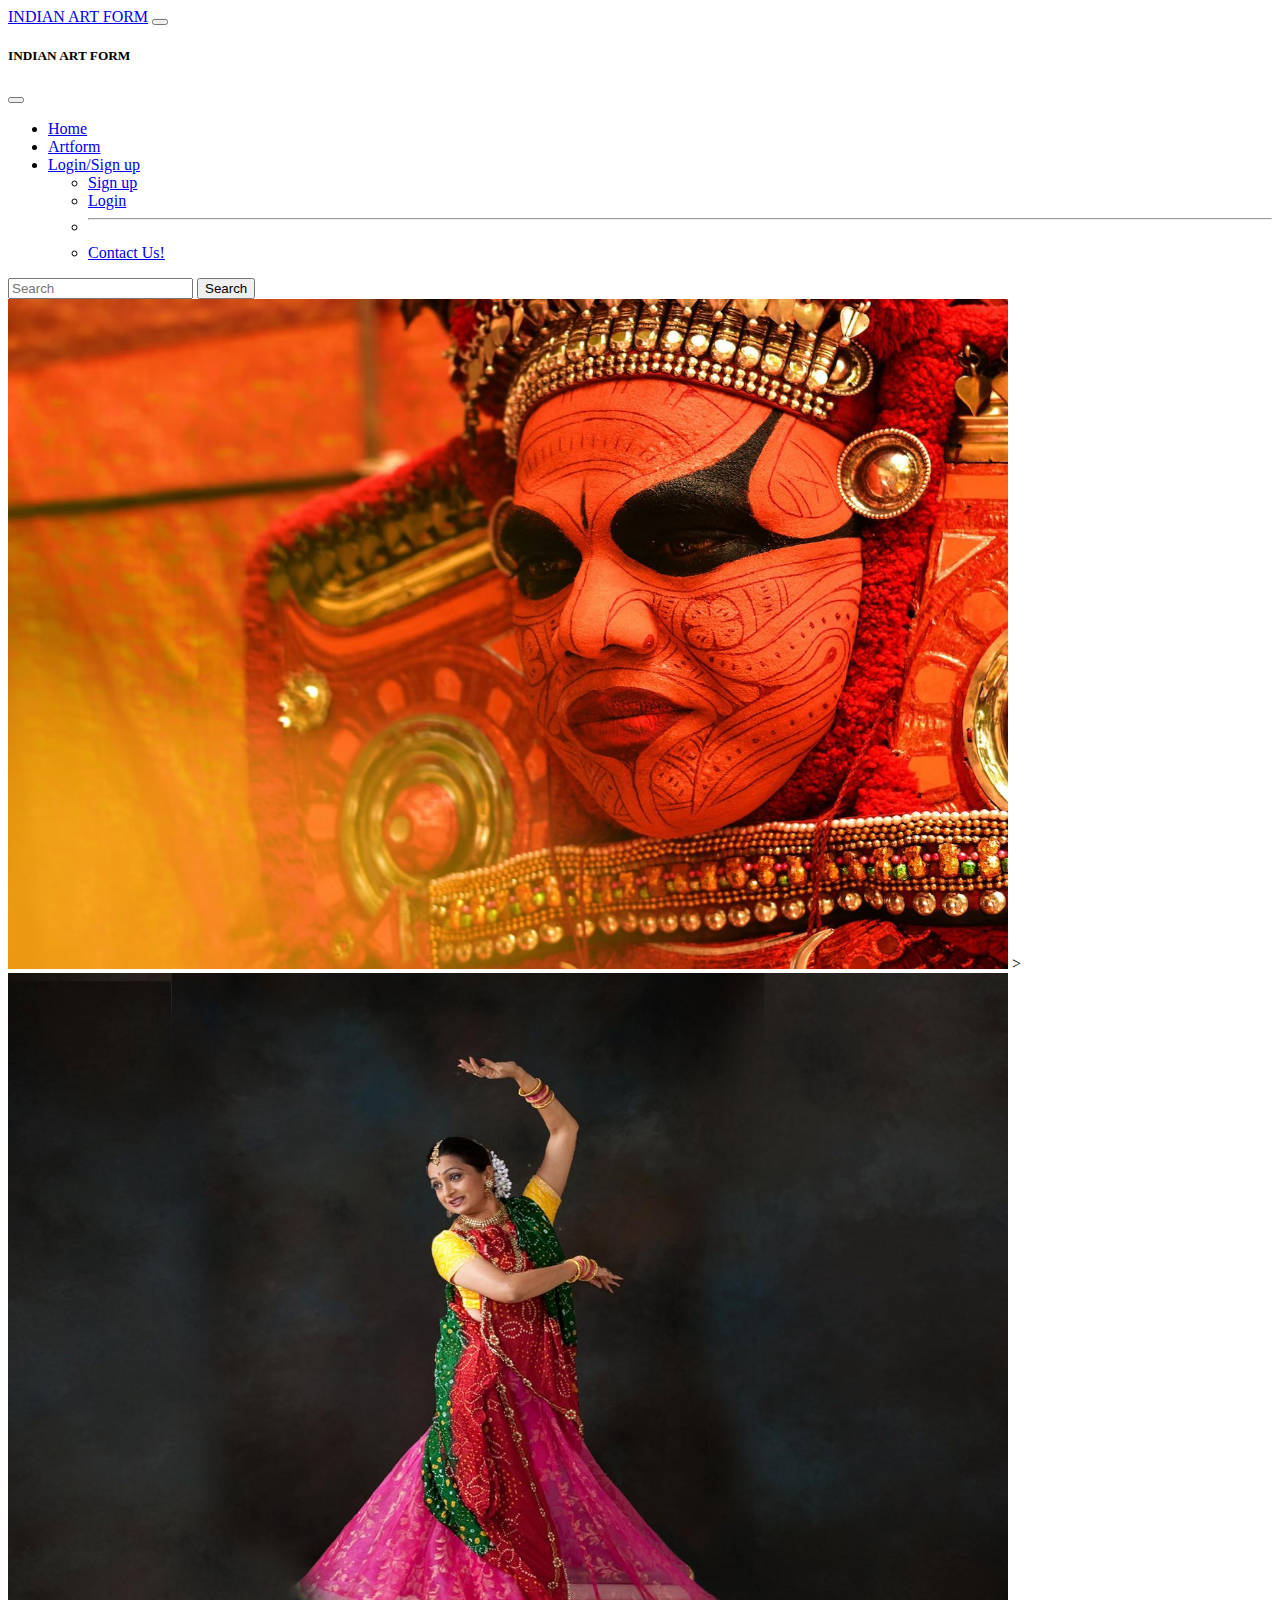
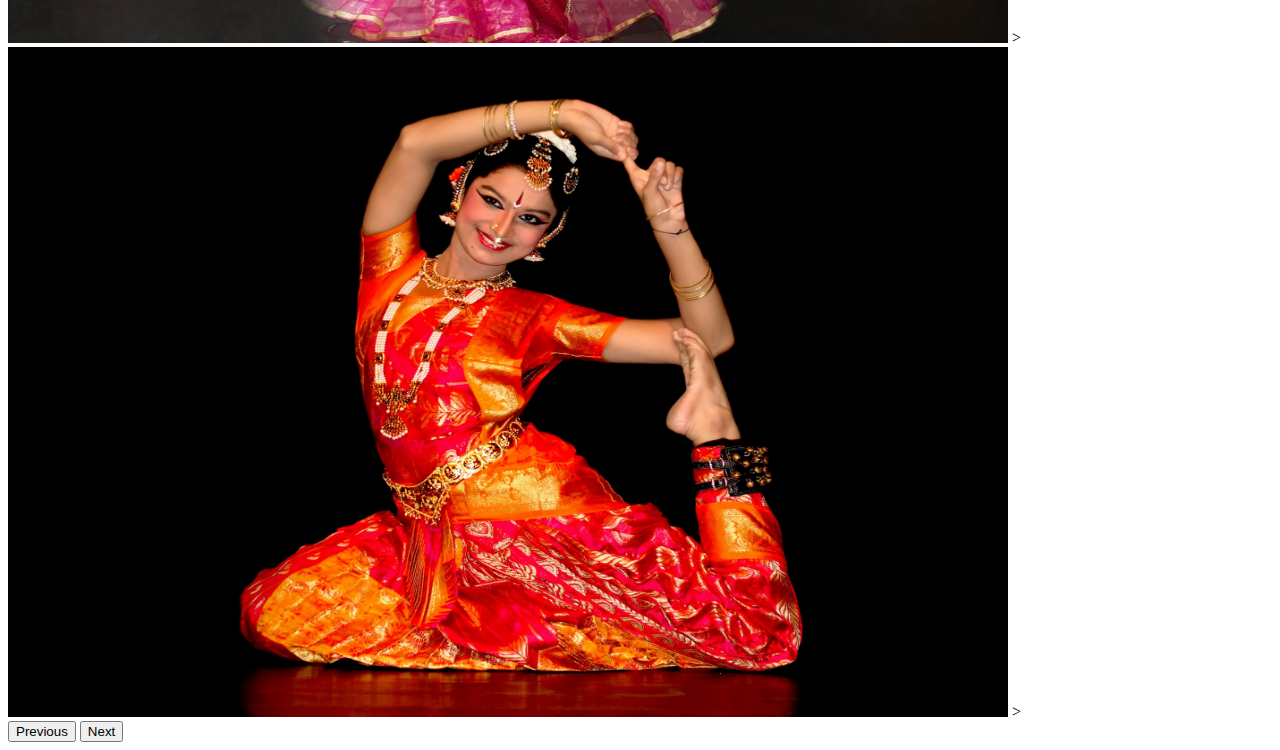
<file: index.html>
<!DOCTYPE html>
<html lang="en">

<head>
    <meta charset="UTF-8">
    <meta http-equiv="X-UA-Compatible" content="IE=edge">
    <meta name="viewport" content="width=device-width, initial-scale=1.0">
    <title>Document</title>
    <link href="https://cdn.jsdelivr.net/npm/bootstrap@5.3.0-alpha1/dist/css/bootstrap.min.css" rel="stylesheet"
        integrity="sha384-GLhlTQ8iRABdZLl6O3oVMWSktQOp6b7In1Zl3/Jr59b6EGGoI1aFkw7cmDA6j6gD" crossorigin="anonymous">
    <script src="https://cdn.jsdelivr.net/npm/bootstrap@5.3.0-alpha1/dist/js/bootstrap.bundle.min.js"
        integrity="sha384-w76AqPfDkMBDXo30jS1Sgez6pr3x5MlQ1ZAGC+nuZB+EYdgRZgiwxhTBTkF7CXvN"
        crossorigin="anonymous"></script>
</head>

<nav class="navbar navbar-dark bg-dark fixed-top">
    <div class="container-fluid">
      <a class="navbar-brand" href="#">INDIAN ART FORM</a>
      <button class="navbar-toggler" type="button" data-bs-toggle="offcanvas" data-bs-target="#offcanvasDarkNavbar" aria-controls="offcanvasDarkNavbar">
        <span class="navbar-toggler-icon"></span>
      </button>
      <div class="offcanvas offcanvas-end text-bg-dark" tabindex="-1" id="offcanvasDarkNavbar" aria-labelledby="offcanvasDarkNavbarLabel">
        <div class="offcanvas-header">
          <h5 class="offcanvas-title" id="offcanvasDarkNavbarLabel">INDIAN ART FORM</h5>
          <button type="button" class="btn-close btn-close-white" data-bs-dismiss="offcanvas" aria-label="Close"></button>
        </div>
        <div class="offcanvas-body">
          <ul class="navbar-nav justify-content-end flex-grow-1 pe-3">
            <li class="nav-item">
              <a class="nav-link active" aria-current="page" href="#">Home</a>
            </li>
            <li class="nav-item">
              <a class="nav-link" href="Artform.html">Artform</a>
            </li>
            <li class="nav-item dropdown">
              <a class="nav-link dropdown-toggle" href="#" role="button" data-bs-toggle="dropdown" aria-expanded="false">
                Login/Sign up
              </a>
              <ul class="dropdown-menu dropdown-menu-dark">
                <li><a class="dropdown-item" href="signup.html">Sign up</a></li>
                <li><a class="dropdown-item" href="Login.html">Login</a></li>
                <li>
                  <hr class="dropdown-divider">
                </li>
                <li><a class="dropdown-item" href="contact.html">Contact Us!</a></li>
              </ul>
            </li>
          </ul>
          <form class="d-flex mt-3" role="search">
            <input class="form-control me-2" type="search" placeholder="Search" aria-label="Search">
            <button class="btn btn-success" type="submit">Search</button>
          </form>
        </div>
      </div>
    </div>
  </nav>
  <div id="carouselExampleAutoplaying" class="carousel slide" data-bs-ride="carousel">
    <div class="carousel-inner">
      <div class="carousel-item active">
        <img src="./image/the.jpg" class="d-block w-100" alt="..." width="1000" height="670">
        >
      </div>
      <div class="carousel-item">
        <img src="./image/kathak.jpg" class="d-block w-100" alt="..." width="1000" height="670">
        >
      </div>
      <div class="carousel-item">
        <img src="./image/bharath.jpg" class="d-block w-100" alt="..." width="1000" height="670">
        >
      </div>
    </div>
    <button class="carousel-control-prev" type="button" data-bs-target="#carouselExampleAutoplaying" data-bs-slide="prev">
      <span class="carousel-control-prev-icon" aria-hidden="true"></span>
      <span class="visually-hidden">Previous</span>
    </button>
    <button class="carousel-control-next" type="button" data-bs-target="#carouselExampleAutoplaying" data-bs-slide="next">
      <span class="carousel-control-next-icon" aria-hidden="true"></span>
      <span class="visually-hidden">Next</span>
    </button>
  </div>
</body>

</html>
</file>
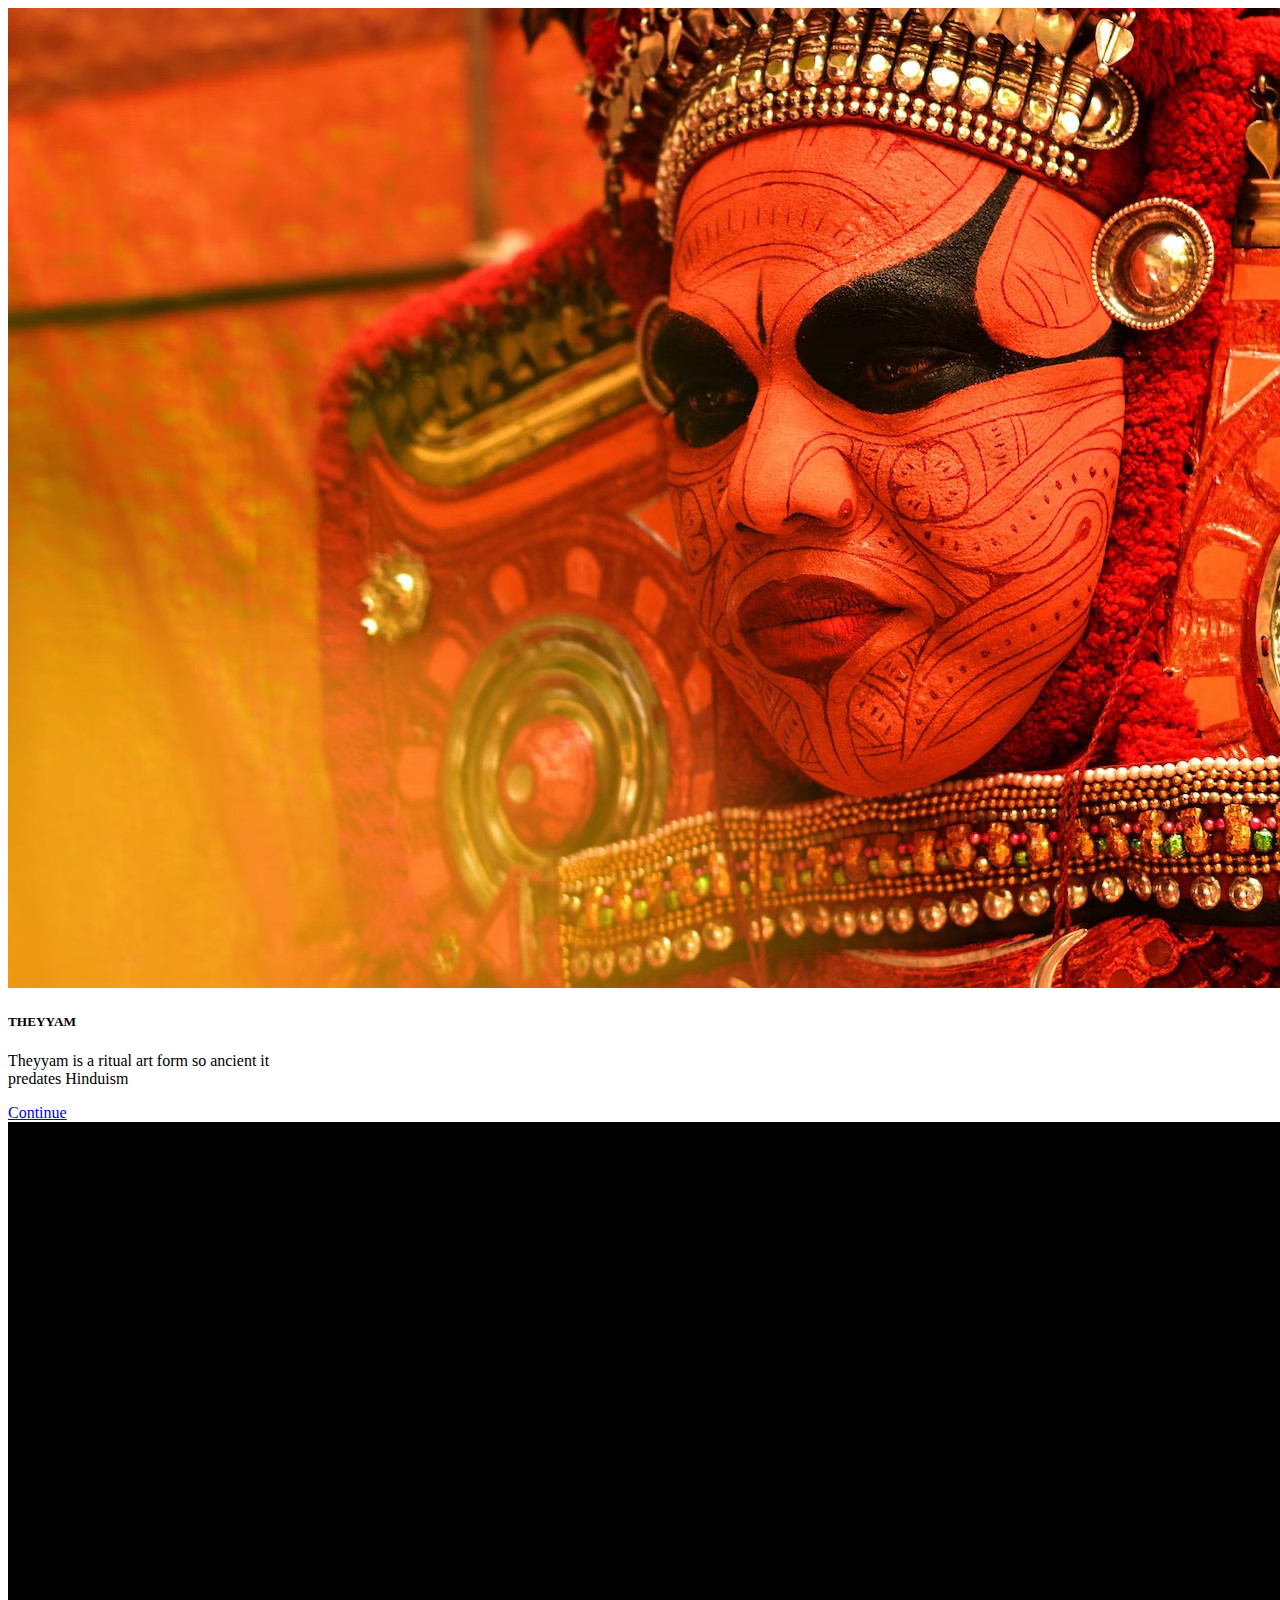
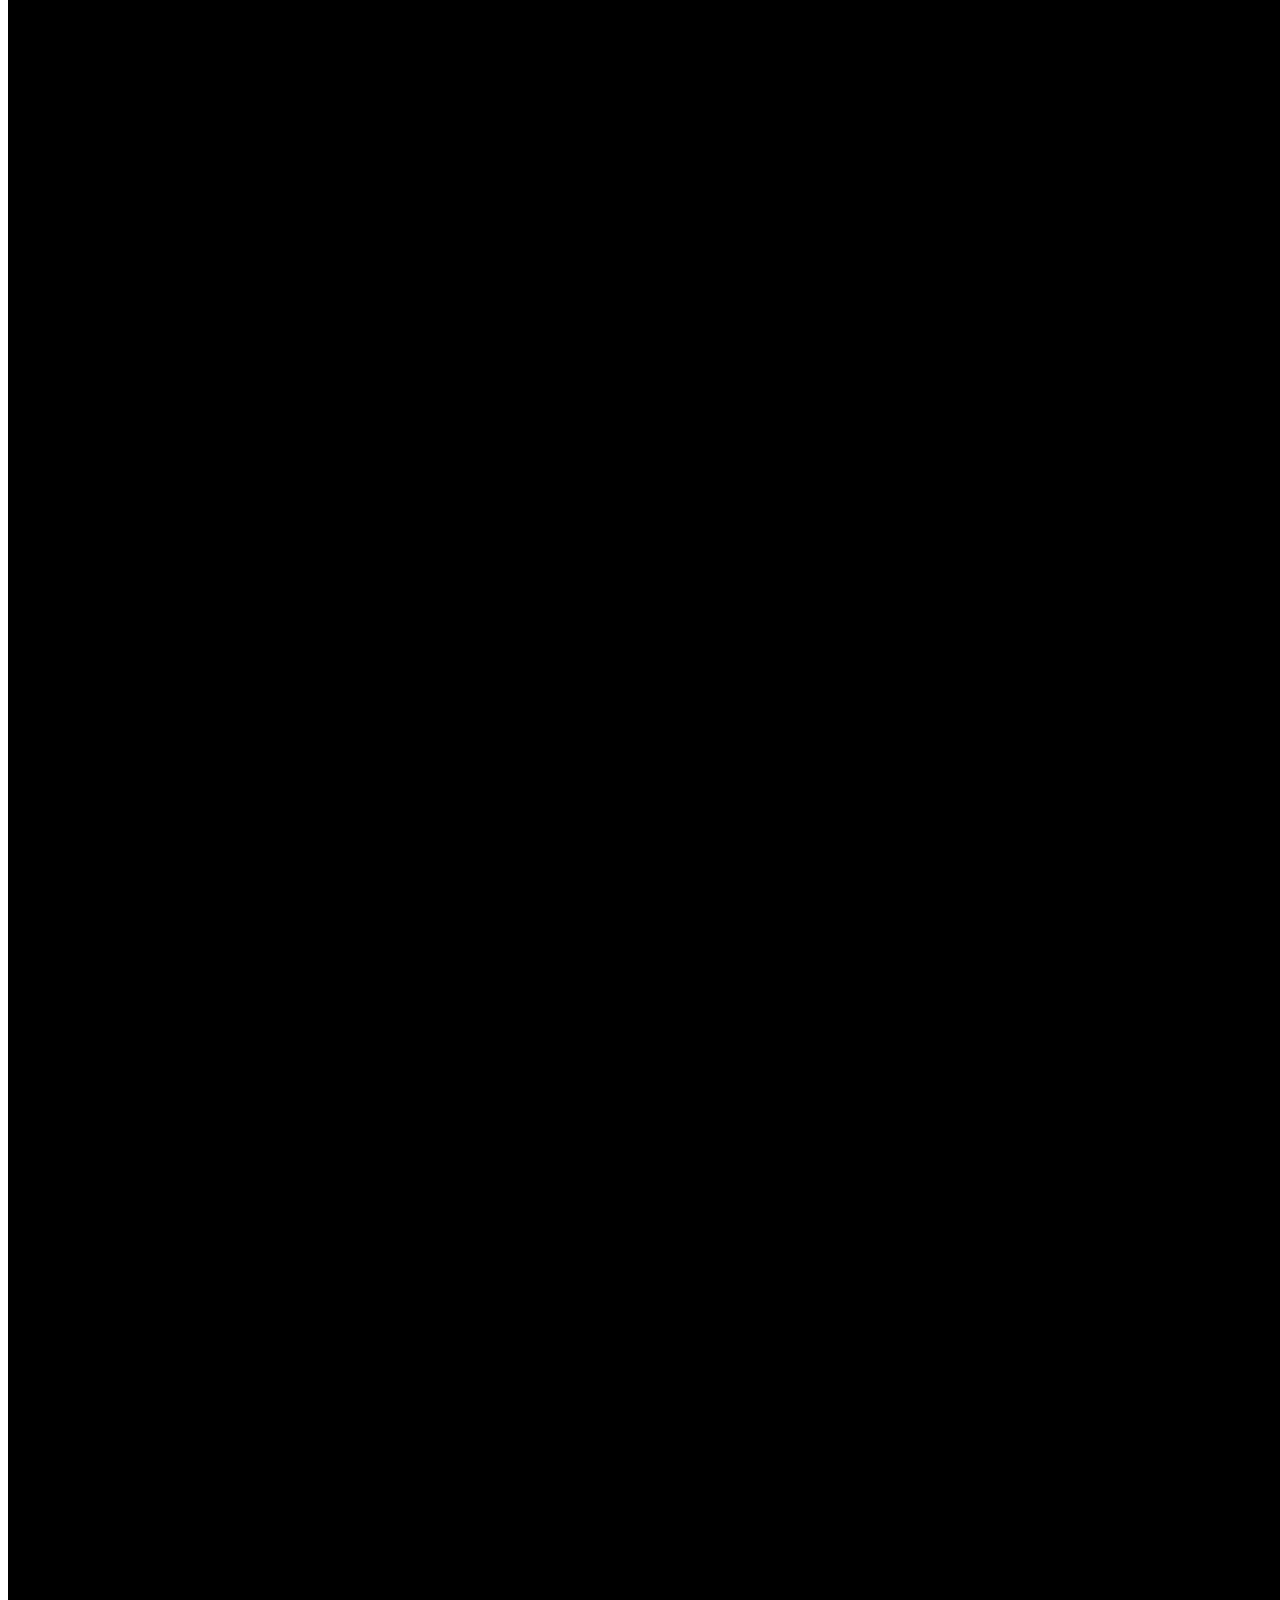
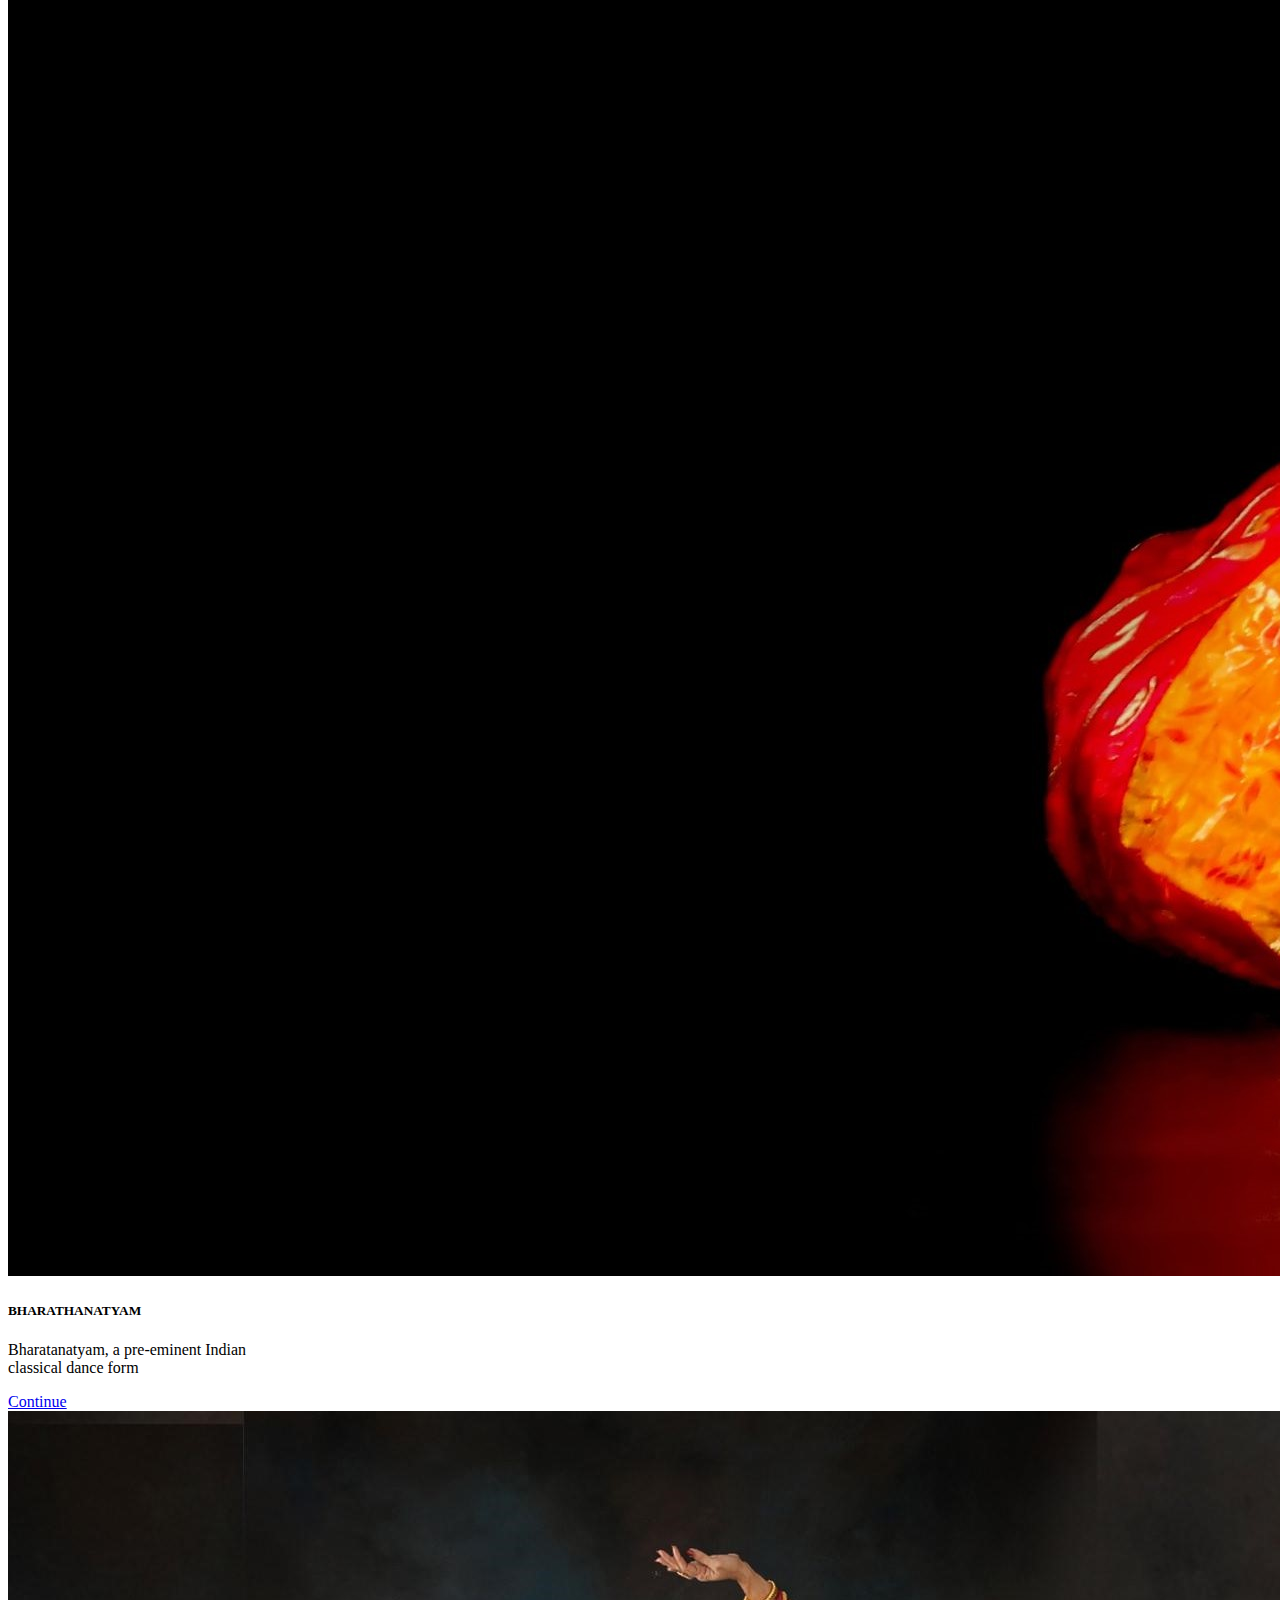
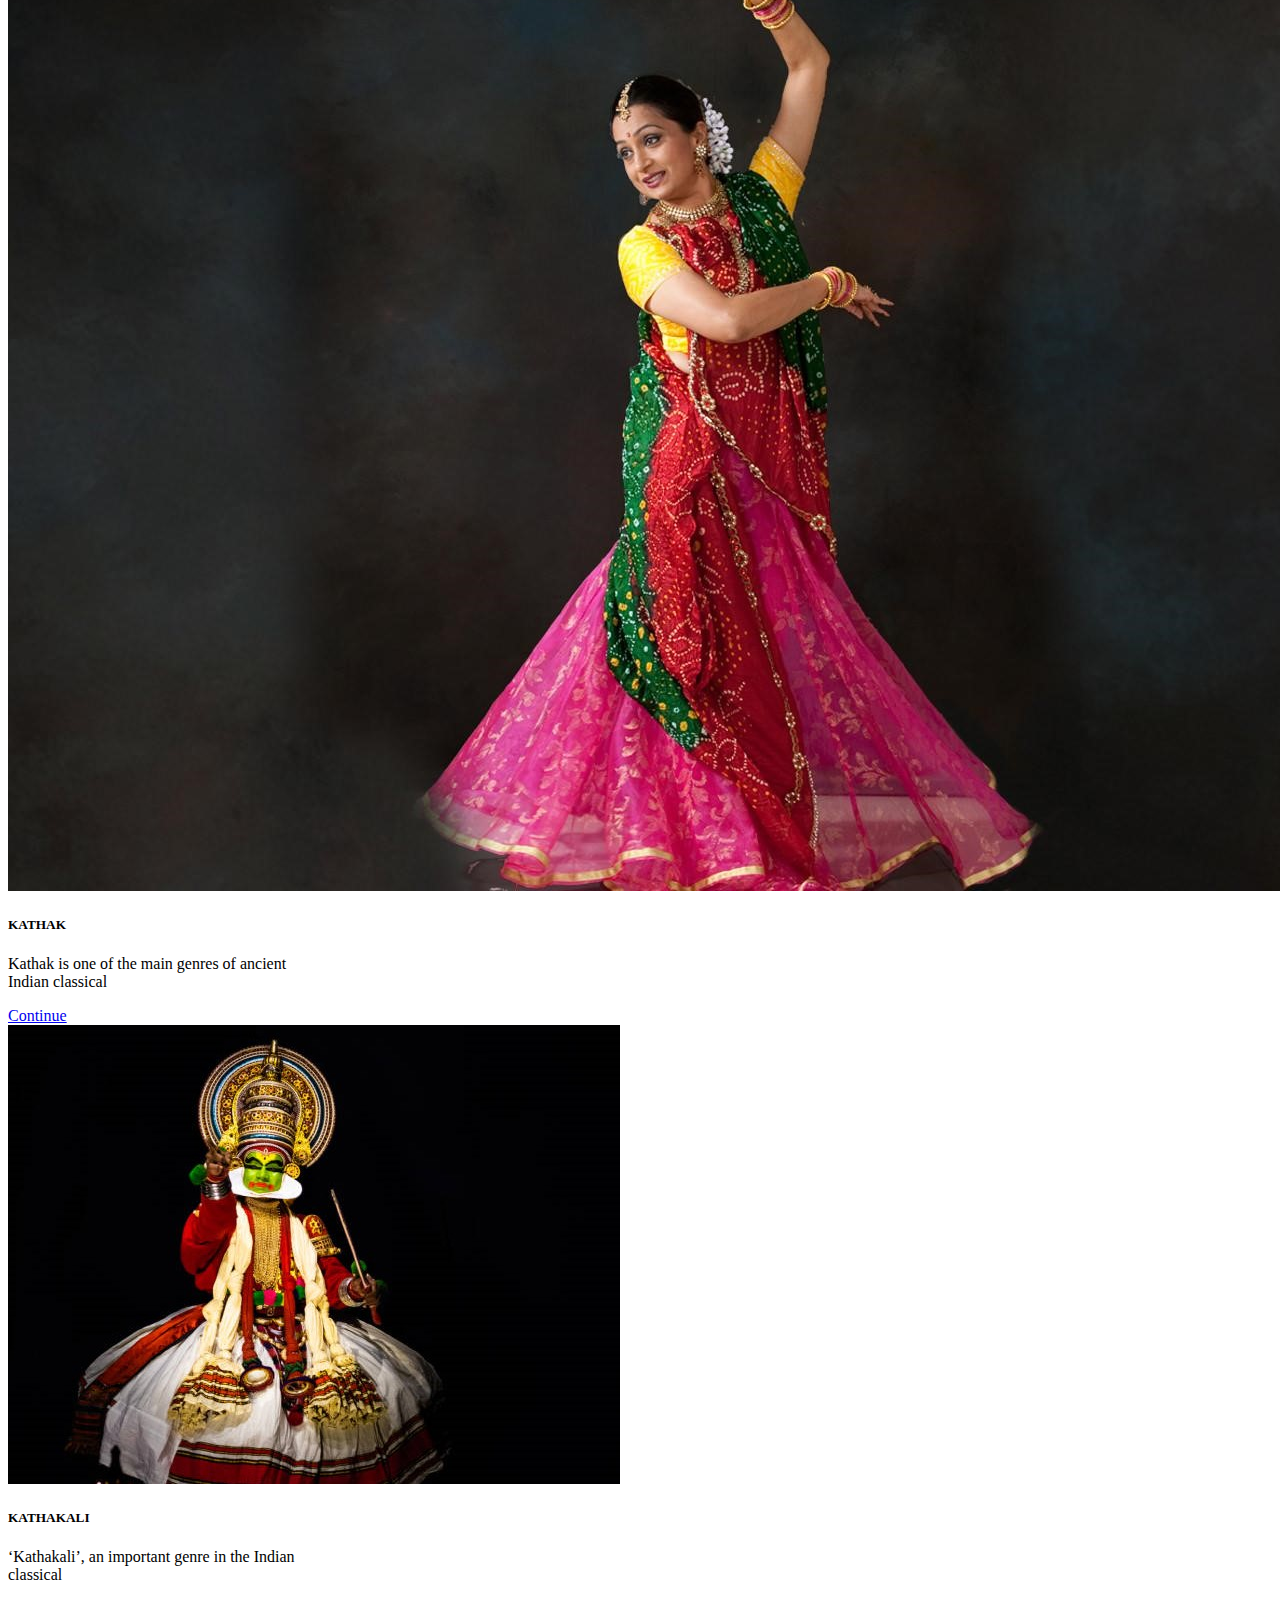
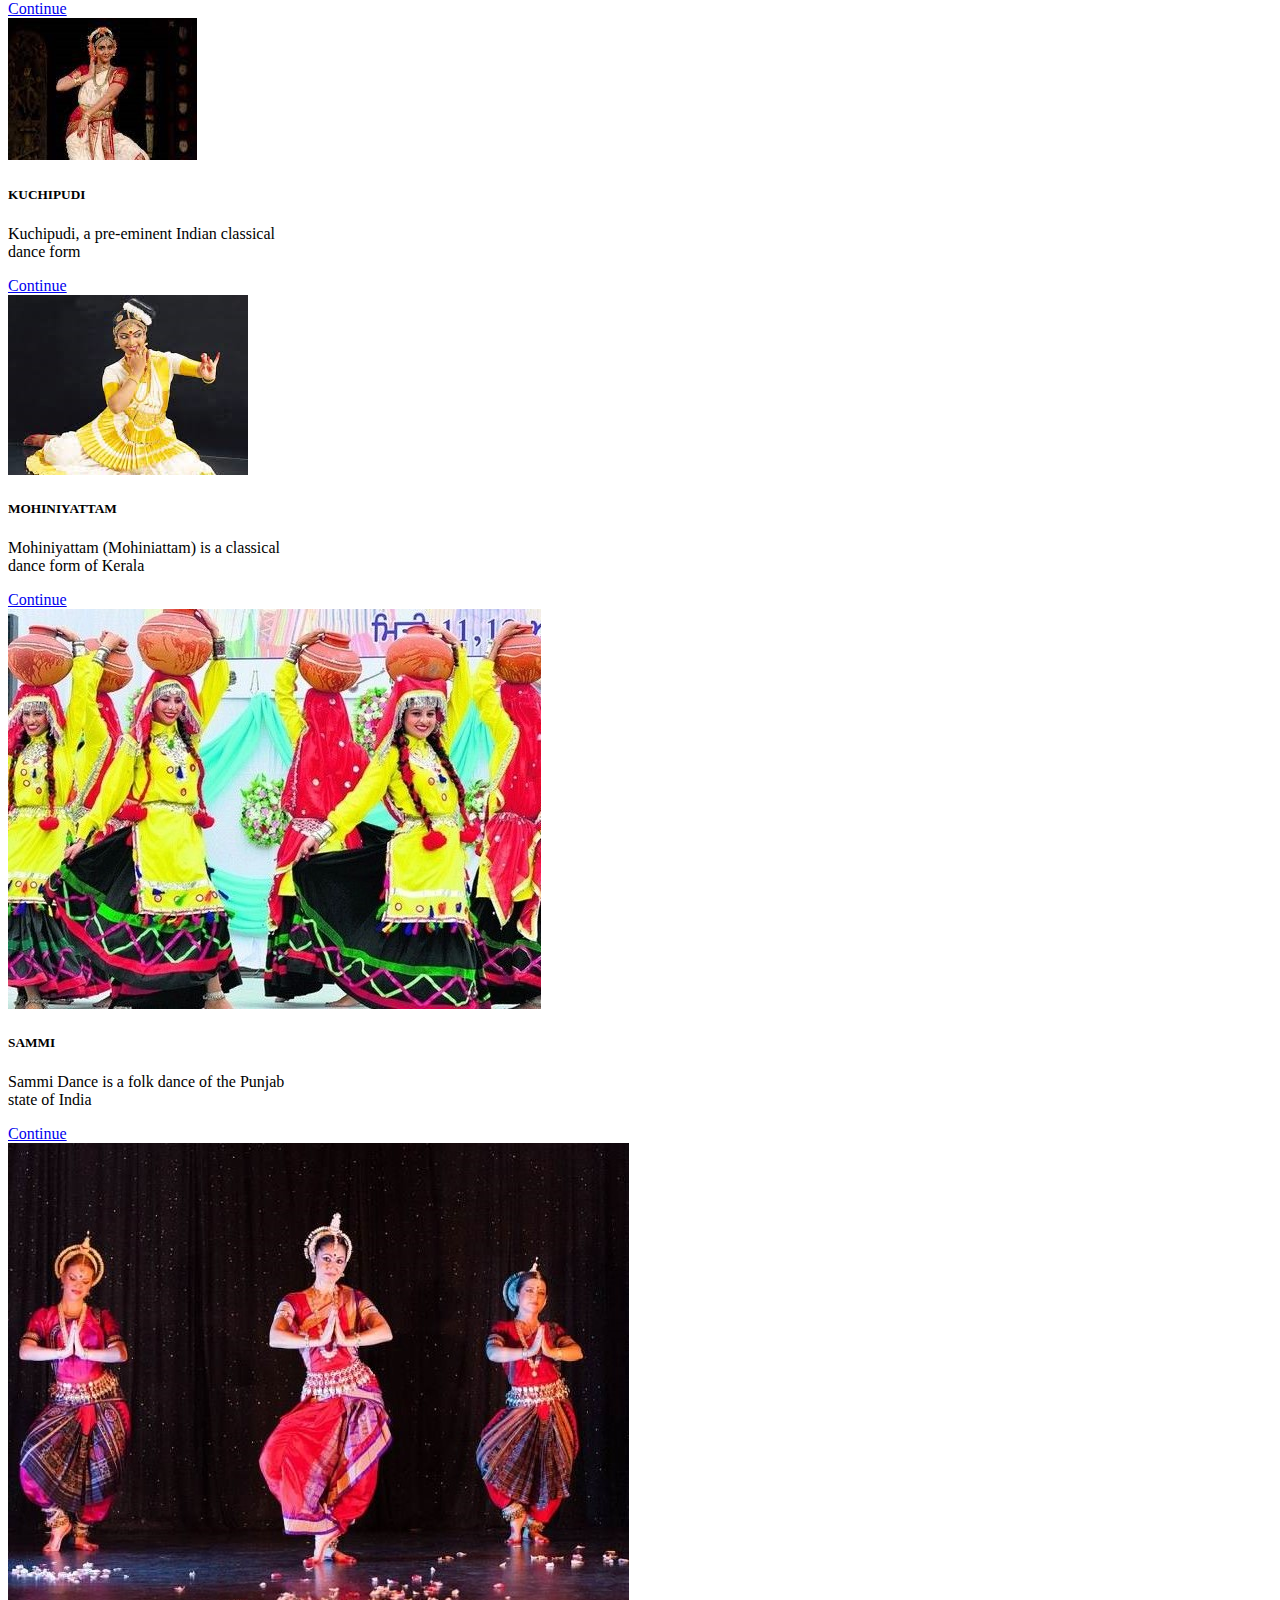
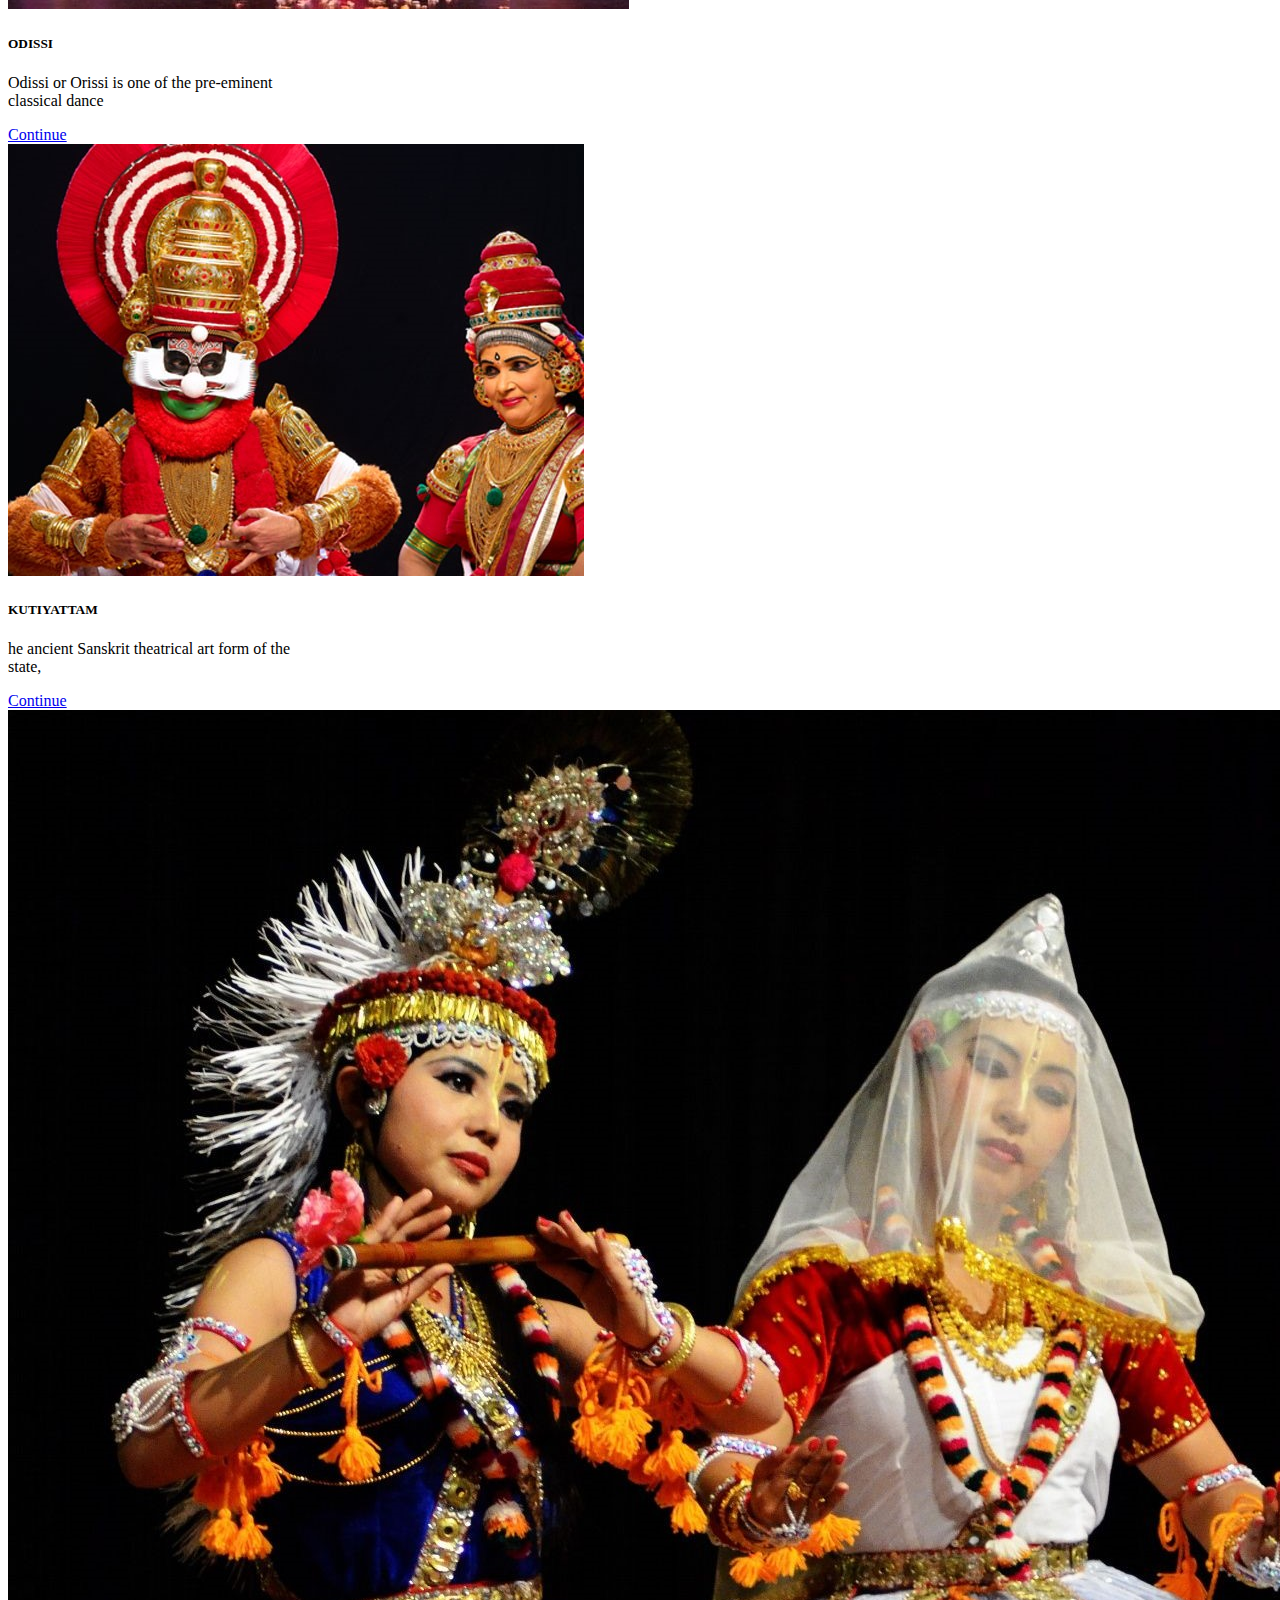
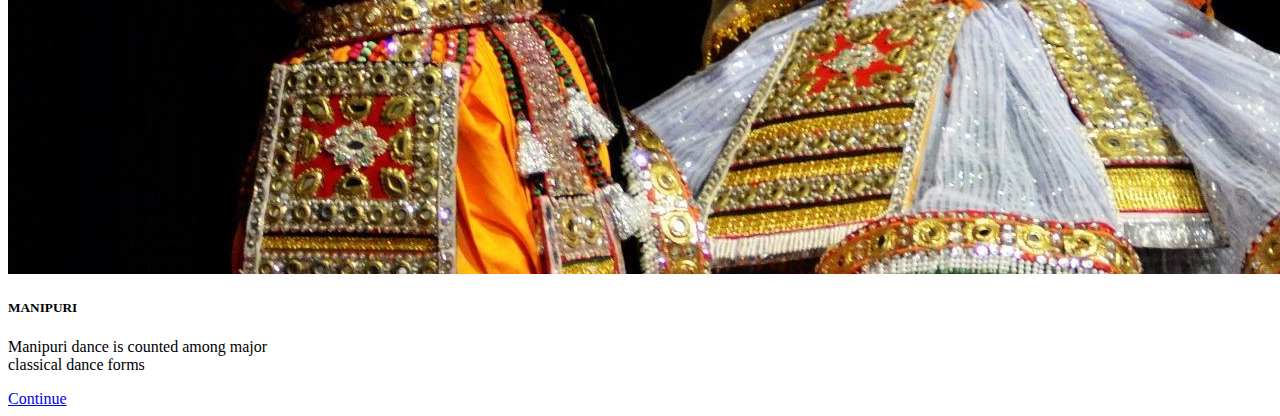
<file: Artform.html>
<!DOCTYPE html>
<html lang="en">

<head>
    <meta charset="UTF-8">
    <meta http-equiv="X-UA-Compatible" content="IE=edge">
    <meta name="viewport" content="width=device-width, initial-scale=1.0">
    <title>Document</title>
    <link rel="stylesheet" href="Artform.css">
    <link href="https://cdn.jsdelivr.net/npm/bootstrap@5.3.0-alpha1/dist/css/bootstrap.min.css" rel="stylesheet"
        integrity="sha384-GLhlTQ8iRABdZLl6O3oVMWSktQOp6b7In1Zl3/Jr59b6EGGoI1aFkw7cmDA6j6gD" crossorigin="anonymous">
    <script src="https://cdn.jsdelivr.net/npm/bootstrap@5.3.0-alpha1/dist/js/bootstrap.bundle.min.js"
        integrity="sha384-w76AqPfDkMBDXo30jS1Sgez6pr3x5MlQ1ZAGC+nuZB+EYdgRZgiwxhTBTkF7CXvN"
        crossorigin="anonymous"></script>
</head>

<body>
  <div class="container text-center">
    <div class="row">
      <div class="col">
        <div class="card text-bg-dark mb-3" style="width: 18rem;">
          <img src="./image/the.jpg" class="card-img-top" alt="...">
          <div class="card-body">
            <h5 class="card-title">THEYYAM</h5>
            <p class="card-text">Theyyam is a ritual art form so ancient it predates Hinduism</p>
            <a href="Theyyam.html" class="btn btn-primary">Continue</a>
          </div>
        </div>  
      </div>
      <div class="col">
        <div class="card text-bg-dark mb-3" style="width: 18rem;">
          <img src="./image/bharath.jpg" class="card-img-top" alt="...">
          <div class="card-body">
            <h5 class="card-title">BHARATHANATYAM</h5>
            <p class="card-text">Bharatanatyam, a pre-eminent Indian classical dance form </p>
            <a href="Bharatha.html" class="btn btn-primary">Continue</a>
          </div>
        </div>  
      </div>
      <div class="col">
        <div class="card text-bg-dark mb-3" style="width: 18rem;">
          <img src="./image/kathak.jpg" class="card-img-top" alt="...">
          <div class="card-body">
            <h5 class="card-title">KATHAK</h5>
            <p class="card-text">Kathak is one of the main genres of ancient Indian classical</p>
            <a href="kathak.html" class="btn btn-primary">Continue</a>
          </div>
        </div>  
      </div>
    </div>
  </div>
  <div class="container text-center">
    <div class="row">
      <div class="col">
        <div class="card text-bg-dark mb-3" style="width: 18rem;">
          <img src="./image/kathakali2.jpg" class="card-img-top" alt="...">
          <div class="card-body">
            <h5 class="card-title">KATHAKALI</h5>
            <p class="card-text">‘Kathakali’, an important genre in the Indian classical </p>
            <a href="Kathakali.html" class="btn btn-primary">Continue</a>
          </div>
        </div>  
      </div>
      <div class="col">
        <div class="card text-bg-dark mb-3" style="width: 18rem;">
          <img src="./image/kuchipudi.jpg" class="card-img-top" alt="...">
          <div class="card-body">
            <h5 class="card-title">KUCHIPUDI</h5>
            <p class="card-text">Kuchipudi, a pre-eminent Indian classical dance form</p>
            <a href="kuchipudi.html" class="btn btn-primary">Continue</a>
          </div>
        </div>  
      </div>
      <div class="col">
        <div class="card text-bg-dark mb-3" style="width: 18rem;">
          <img src="./image/moh.jpg" class="card-img-top" alt="...">
          <div class="card-body">
            <h5 class="card-title">MOHINIYATTAM</h5>
            <p class="card-text">Mohiniyattam (Mohiniattam) is a classical dance form of Kerala</p>
            <a href="Mohiniyattam.html" class="btn btn-primary">Continue</a>
          </div>
        </div>  
      </div>
    </div>
  </div>
  <div class="container text-center">
    <div class="row">
      <div class="col">
        <div class="card text-bg-dark mb-3" style="width: 18rem;">
          <img src="./image/punj.jpg" class="card-img-top" alt="...">
          <div class="card-body">
            <h5 class="card-title">SAMMI</h5>
            <p class="card-text">Sammi Dance is a folk dance of the Punjab state of India</p>
            <a href="sammi.html" class="btn btn-primary">Continue</a>
          </div>
        </div>  
      </div>
      <div class="col">
        <div class="card text-bg-dark mb-3" style="width: 18rem;">
          <img src="./image/Odissi.jpg" class="card-img-top" alt="...">
          <div class="card-body">
            <h5 class="card-title">ODISSI</h5>
            <p class="card-text">Odissi or Orissi is one of the pre-eminent classical dance</p>
            <a href="odissi.html" class="btn btn-primary">Continue</a>
          </div>
        </div>  
      </div>
      <div class="col">
        <div class="card text-bg-dark mb-3" style="width: 18rem;">
          <img src="./image/kutiyattam.jpg" class="card-img-top" alt="...">
          <div class="card-body">
            <h5 class="card-title">KUTIYATTAM</h5>
            <p class="card-text">he ancient Sanskrit theatrical art form of the state,</p>
            <a href="koodiyattam.html" class="btn btn-primary">Continue</a>
          </div>
        </div>  
      </div>
    </div>
  </div>
  <div class="container text-center">
    <div class="row">
      <div class="col">
        <div class="card text-bg-dark mb-3" style="width: 18rem;">
          <img src="./image/mani.jpg" class="card-img-top" alt="...">
          <div class="card-body">
            <h5 class="card-title">MANIPURI</h5>
            <p class="card-text">Manipuri dance is counted among major classical dance forms</p>
            <a href="manipuri.html" class="btn btn-primary">Continue</a>
          </div>
        </div>  
      </div>
</body>

</html>
</file>
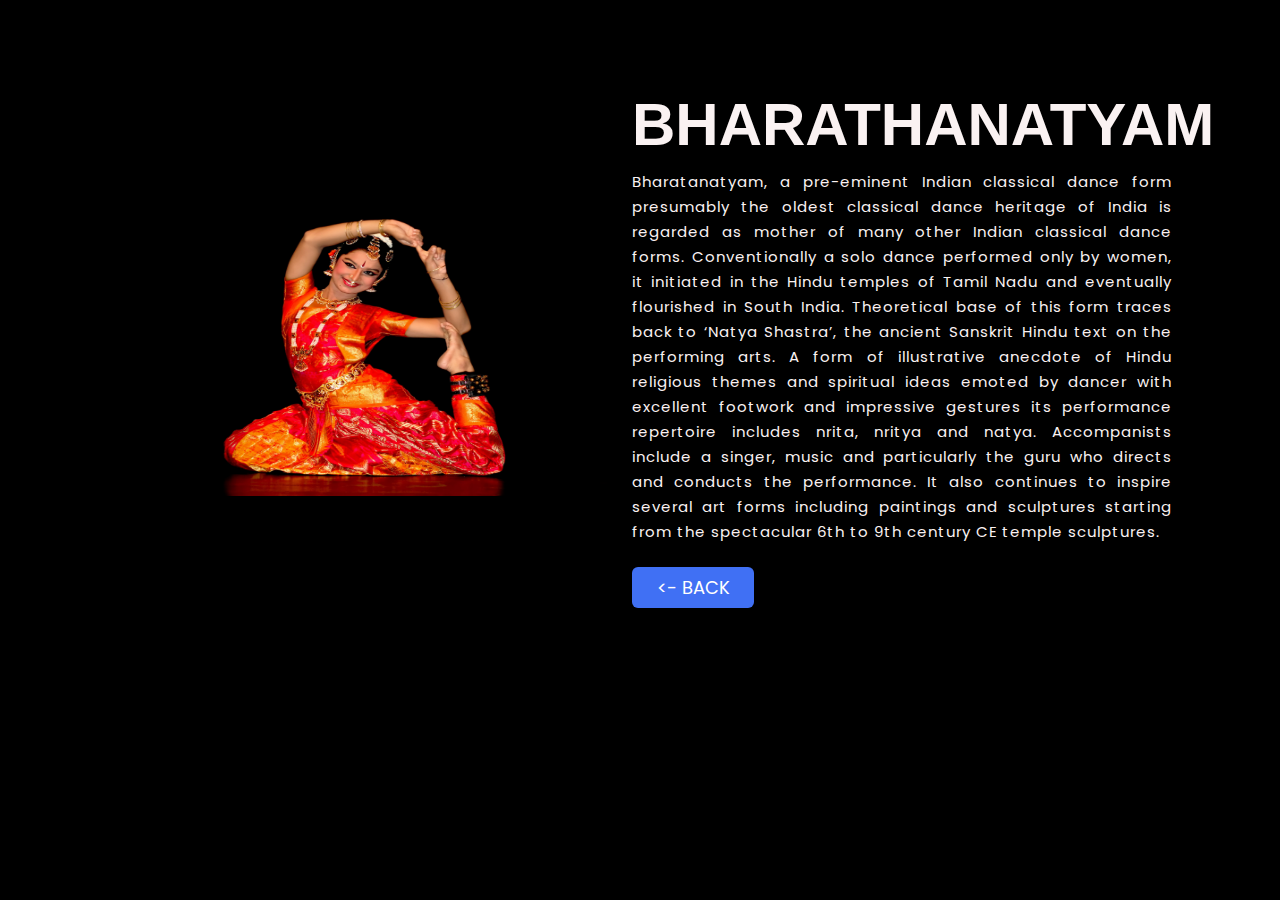
<file: Bharatha.html>
<!DOCTYPE html>
<html lang="en">

<head>
    <meta charset="UTF-8">
    <meta http-equiv="X-UA-Compatible" content="IE=edge">
    <meta name="viewport" content="width=device-width, initial-scale=1.0">
    <title>Document</title>
    <link href="https://cdn.jsdelivr.net/npm/bootstrap@5.3.0-alpha1/dist/css/bootstrap.min.css" rel="stylesheet"
        integrity="sha384-GLhlTQ8iRABdZLl6O3oVMWSktQOp6b7In1Zl3/Jr59b6EGGoI1aFkw7cmDA6j6gD" crossorigin="anonymous">
    <script src="https://cdn.jsdelivr.net/npm/bootstrap@5.3.0-alpha1/dist/js/bootstrap.bundle.min.js"
        integrity="sha384-w76AqPfDkMBDXo30jS1Sgez6pr3x5MlQ1ZAGC+nuZB+EYdgRZgiwxhTBTkF7CXvN"
        crossorigin="anonymous"></script>
    <link rel="stylesheet" href="bharatha.css">
</head>

<body>

    <body>
        <section class="about-us">
            <div class="about">
                <img src="./image/bharath.jpg" class="pic">
                <div class="text">
                    <h2>BHARATHANATYAM</h2>
                    <!-- <h5>Also Known as<span>KALIYATTAM</span></h5> -->
                    <P>Bharatanatyam, a pre-eminent Indian classical dance form presumably the oldest classical dance
                        heritage of India is regarded as mother of many other Indian classical dance forms.
                        Conventionally a solo dance performed only by women, it initiated in the Hindu temples of Tamil
                        Nadu and eventually flourished in South India. Theoretical base of this form traces back to
                        ‘Natya Shastra’, the ancient Sanskrit Hindu text on the performing arts. A form of illustrative
                        anecdote of Hindu religious themes and spiritual ideas emoted by dancer with excellent footwork
                        and impressive gestures its performance repertoire includes nrita, nritya and natya.
                        Accompanists include a singer, music and particularly the guru who directs and conducts the
                        performance. It also continues to inspire several art forms including paintings and sculptures
                        starting from the spectacular 6th to 9th century CE temple sculptures. </P>

                    <div class="data">
                        <a href="Artform.html" class="hire"> <- BACK </a>
                    </div>
                </div>
            </div>
        </section>


    </body>

</html>


</html>
</file>
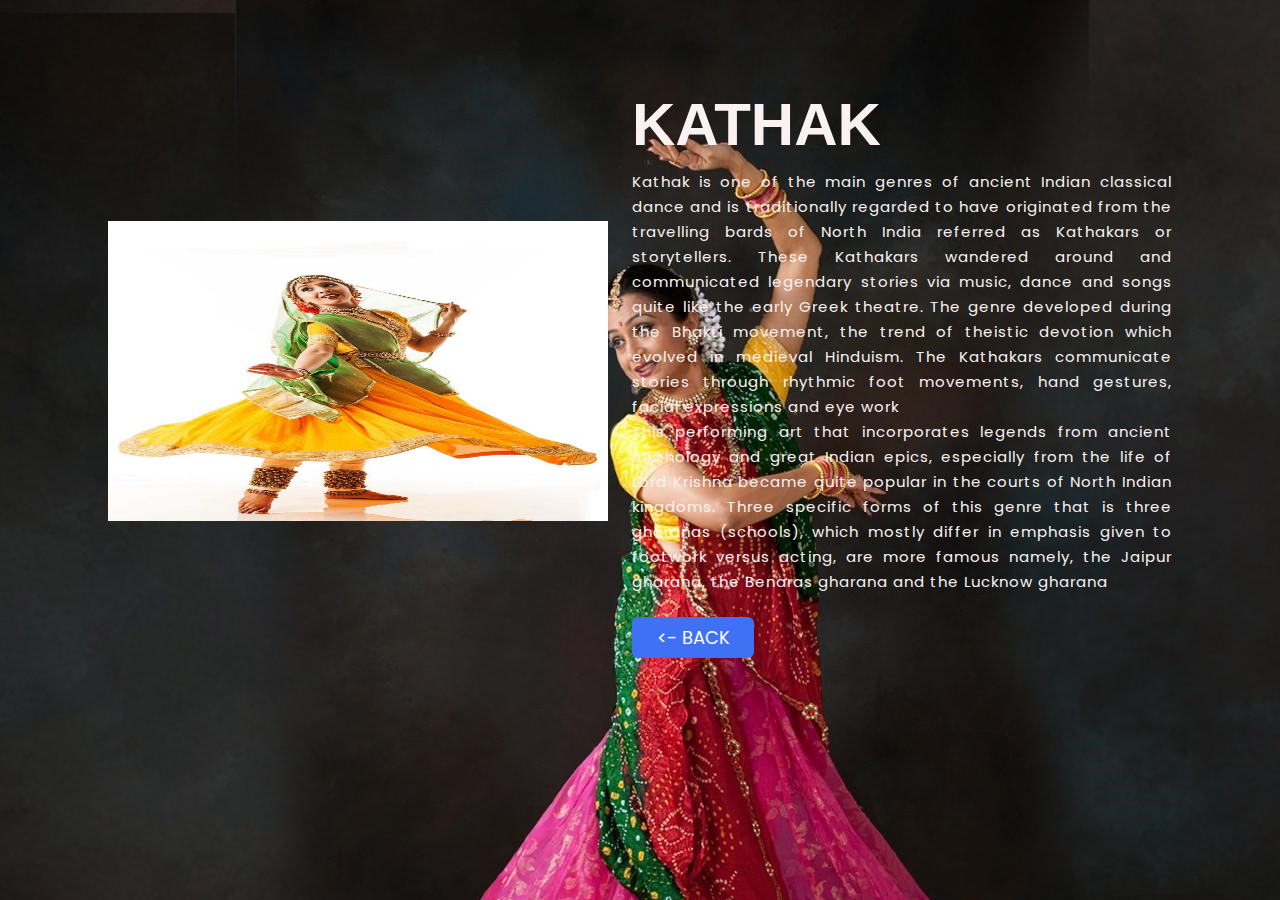
<file: kathak.html>
<!DOCTYPE html>
<html lang="en">

<head>
    <meta charset="UTF-8">
    <meta http-equiv="X-UA-Compatible" content="IE=edge">
    <meta name="viewport" content="width=device-width, initial-scale=1.0">
    <title>Document</title>
    <link href="https://cdn.jsdelivr.net/npm/bootstrap@5.3.0-alpha1/dist/css/bootstrap.min.css" rel="stylesheet"
        integrity="sha384-GLhlTQ8iRABdZLl6O3oVMWSktQOp6b7In1Zl3/Jr59b6EGGoI1aFkw7cmDA6j6gD" crossorigin="anonymous">
    <script src="https://cdn.jsdelivr.net/npm/bootstrap@5.3.0-alpha1/dist/js/bootstrap.bundle.min.js"
        integrity="sha384-w76AqPfDkMBDXo30jS1Sgez6pr3x5MlQ1ZAGC+nuZB+EYdgRZgiwxhTBTkF7CXvN"
        crossorigin="anonymous"></script>
        <link rel="stylesheet" href="kathak.css">
</head>

<body>
    
<body>
  <section class="about-us">
    <div class="about">
       <img src="./image/Kathak-2.jpg" class="pic" > 
      <div class="text">
        <h2>KATHAK</h2>
        <!-- <h5>Also Known as<span>KALIYATTAM</span></h5> -->
          <p>Kathak is one of the main genres of ancient Indian classical dance and is traditionally regarded to have originated from the travelling bards of North India referred as Kathakars or storytellers. These Kathakars wandered around and communicated legendary stories via music, dance and songs quite like the early Greek theatre. The genre developed during the Bhakti movement, the trend of theistic devotion which evolved in medieval Hinduism. The Kathakars communicate stories through rhythmic foot movements, hand gestures, facial expressions and eye work</p>
          <p> This performing art that incorporates legends from ancient mythology and great Indian epics, especially from the life of Lord Krishna became quite popular in the courts of North Indian kingdoms. Three specific forms of this genre that is three gharanas (schools), which mostly differ in emphasis given to footwork versus acting, are more famous namely, the Jaipur gharana, the Benaras gharana and the Lucknow gharana</p>

        <div class="data">
        <a href="Artform.html" class="hire"> <- BACK </a>
        </div>
      </div>
    </div>
  </section>
  
  
</body>
</html>


</html>
</file>
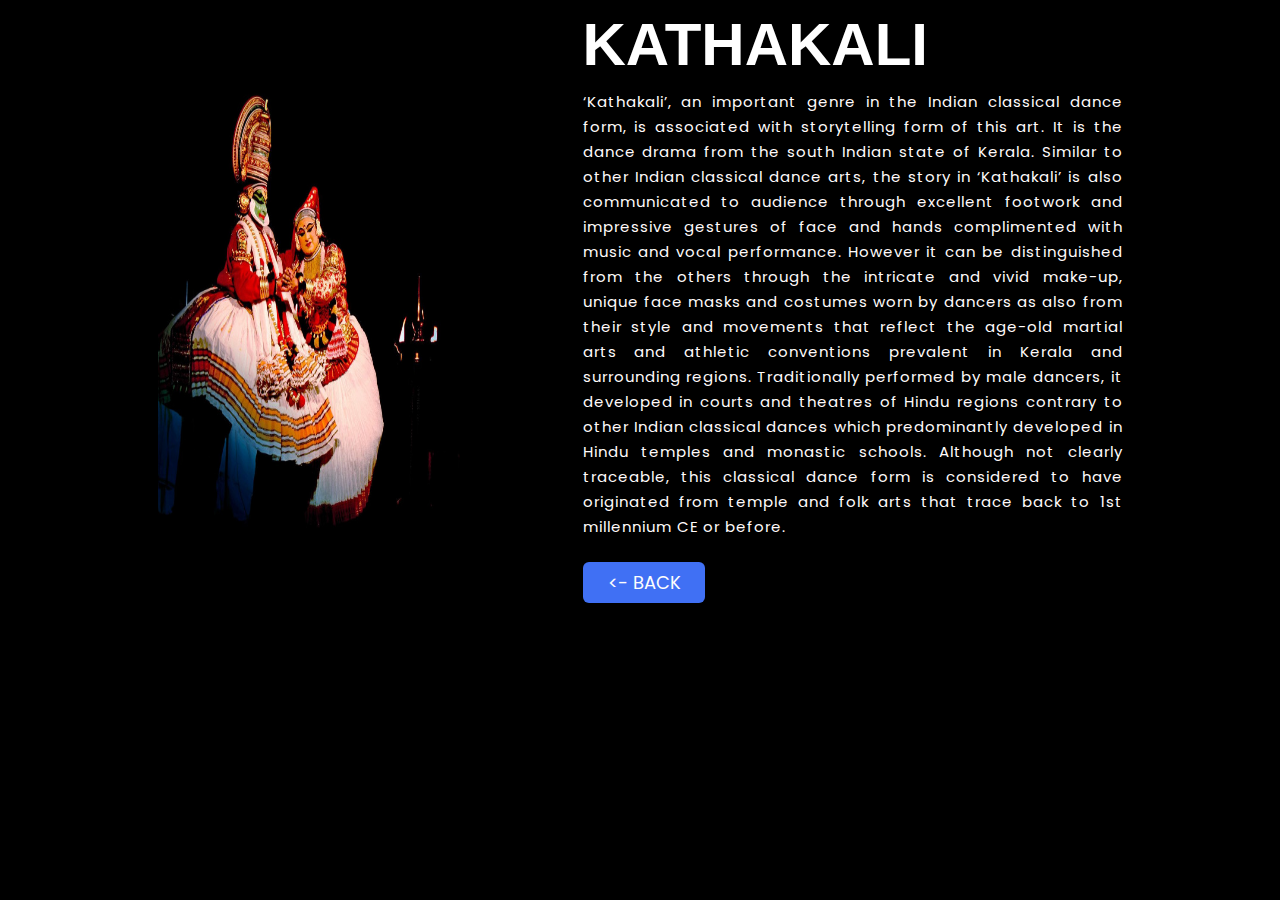
<file: Kathakali.html>
<!DOCTYPE html>
<html lang="en">

<head>
    <meta charset="UTF-8">
    <meta http-equiv="X-UA-Compatible" content="IE=edge">
    <meta name="viewport" content="width=device-width, initial-scale=1.0">
    <title>Document</title>
    <link href="https://cdn.jsdelivr.net/npm/bootstrap@5.3.0-alpha1/dist/css/bootstrap.min.css" rel="stylesheet"
        integrity="sha384-GLhlTQ8iRABdZLl6O3oVMWSktQOp6b7In1Zl3/Jr59b6EGGoI1aFkw7cmDA6j6gD" crossorigin="anonymous">
    <script src="https://cdn.jsdelivr.net/npm/bootstrap@5.3.0-alpha1/dist/js/bootstrap.bundle.min.js"
        integrity="sha384-w76AqPfDkMBDXo30jS1Sgez6pr3x5MlQ1ZAGC+nuZB+EYdgRZgiwxhTBTkF7CXvN"
        crossorigin="anonymous"></script>
    <link rel="stylesheet" href="kathakali.css">
</head>

<body>

    <body>
        <section class="about-us">
            <div class="about">
                <img src="./image/kathakali.jpg" class="pic">
                <div class="text">
                    <h2>KATHAKALI</h2>
                    <!-- <h5>Also Known as<span>KALIYATTAM</span></h5> -->
                    <P>‘Kathakali’, an important genre in the Indian classical dance form, is associated with
                        storytelling form of this art. It is the dance drama from the south Indian state of Kerala.
                        Similar to other Indian classical dance arts, the story in ‘Kathakali’ is also communicated to
                        audience through excellent footwork and impressive gestures of face and hands complimented with
                        music and vocal performance. However it can be distinguished from the others through the
                        intricate and vivid make-up, unique face masks and costumes worn by dancers as also from their
                        style and movements that reflect the age-old martial arts and athletic conventions prevalent in
                        Kerala and surrounding regions. Traditionally performed by male dancers, it developed in courts
                        and theatres of Hindu regions contrary to other Indian classical dances which predominantly
                        developed in Hindu temples and monastic schools. Although not clearly traceable, this classical
                        dance form is considered to have originated from temple and folk arts that trace back to 1st
                        millennium CE or before.</P>

                    <div class="data">
                        <a href="Artform.html" class="hire"> <- BACK </a>
                    </div>
                </div>
            </div>
        </section>


    </body>

</html>


</html>
</file>
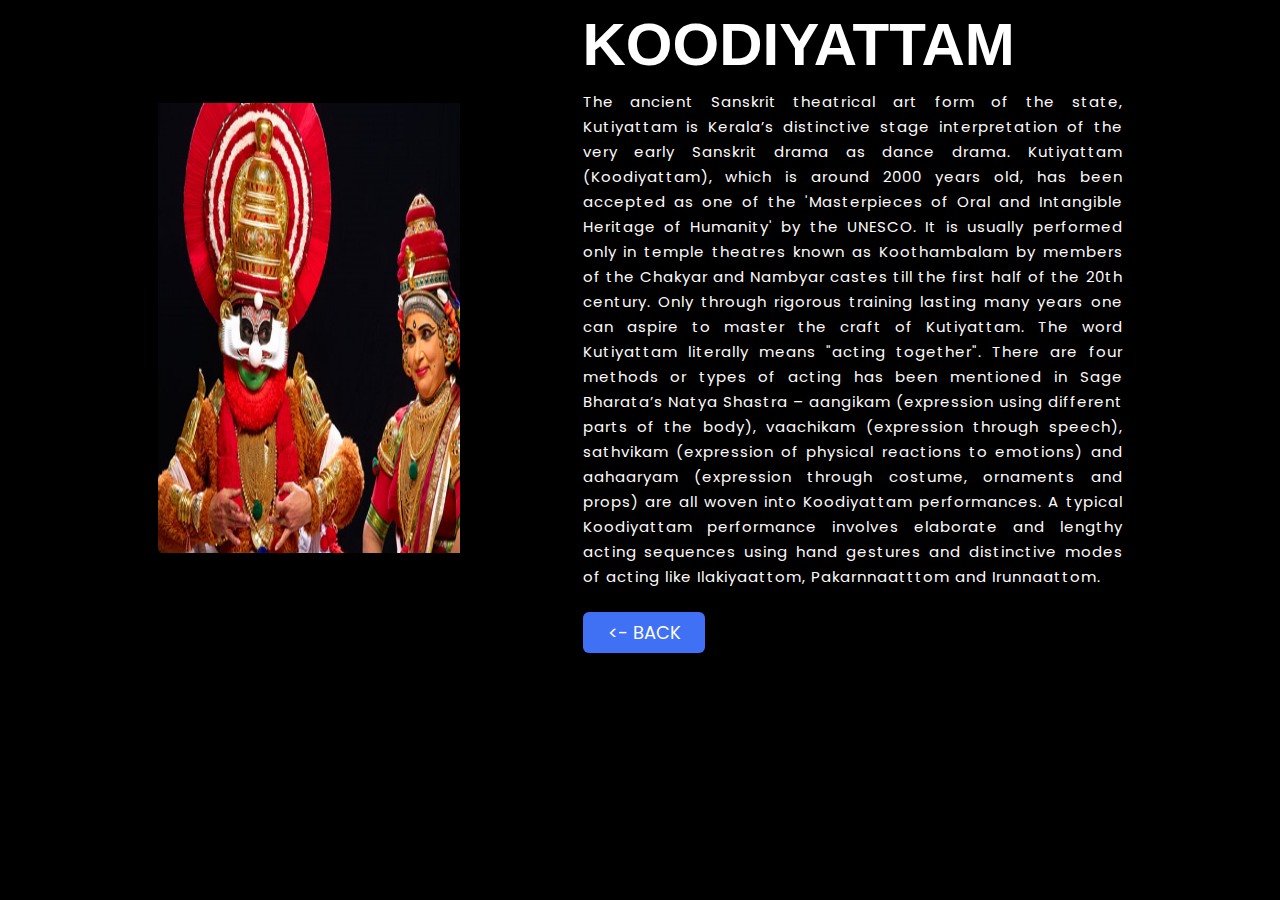
<file: koodiyattam.html>
<!DOCTYPE html>
<html lang="en">

<head>
    <meta charset="UTF-8">
    <meta http-equiv="X-UA-Compatible" content="IE=edge">
    <meta name="viewport" content="width=device-width, initial-scale=1.0">
    <title>Document</title>
    <link href="https://cdn.jsdelivr.net/npm/bootstrap@5.3.0-alpha1/dist/css/bootstrap.min.css" rel="stylesheet"
        integrity="sha384-GLhlTQ8iRABdZLl6O3oVMWSktQOp6b7In1Zl3/Jr59b6EGGoI1aFkw7cmDA6j6gD" crossorigin="anonymous">
    <script src="https://cdn.jsdelivr.net/npm/bootstrap@5.3.0-alpha1/dist/js/bootstrap.bundle.min.js"
        integrity="sha384-w76AqPfDkMBDXo30jS1Sgez6pr3x5MlQ1ZAGC+nuZB+EYdgRZgiwxhTBTkF7CXvN"
        crossorigin="anonymous"></script>
    <link rel="stylesheet" href="koodiyattam.css">
</head>

<body>

    <body>
        <section class="about-us">
            <div class="about">
                <img src="./image/kutiyattam.jpg" class="pic">
                <div class="text">
                    <h2>KOODIYATTAM</h2>
                    <!-- <h5>Also Known as<span>KALIYATTAM</span></h5> -->
                    <P>The ancient Sanskrit theatrical art form of the state, Kutiyattam is Kerala’s distinctive stage
                        interpretation of the very early Sanskrit drama as dance drama. Kutiyattam (Koodiyattam), which
                        is around 2000 years old, has been accepted as one of the 'Masterpieces of Oral and Intangible
                        Heritage of Humanity' by the UNESCO. It is usually performed only in temple theatres known as
                        Koothambalam by members of the Chakyar and Nambyar castes till the first half of the 20th
                        century. Only through rigorous training lasting many years one can aspire to master the craft of
                        Kutiyattam.

                        The word Kutiyattam literally means "acting together". There are four methods or types of acting
                        has been mentioned in Sage Bharata’s Natya Shastra – aangikam (expression using different parts
                        of the body), vaachikam (expression through speech), sathvikam (expression of physical reactions
                        to emotions) and aahaaryam (expression through costume, ornaments and props) are all woven into
                        Koodiyattam performances. A typical Koodiyattam performance involves elaborate and lengthy
                        acting sequences using hand gestures and distinctive modes of acting like Ilakiyaattom,
                        Pakarnnaatttom and Irunnaattom.</P>

                    <div class="data">
                        <a href="Artform.html" class="hire"> <- BACK </a>
                    </div>
                </div>
            </div>
        </section>


    </body>

</html>


</html>
</file>
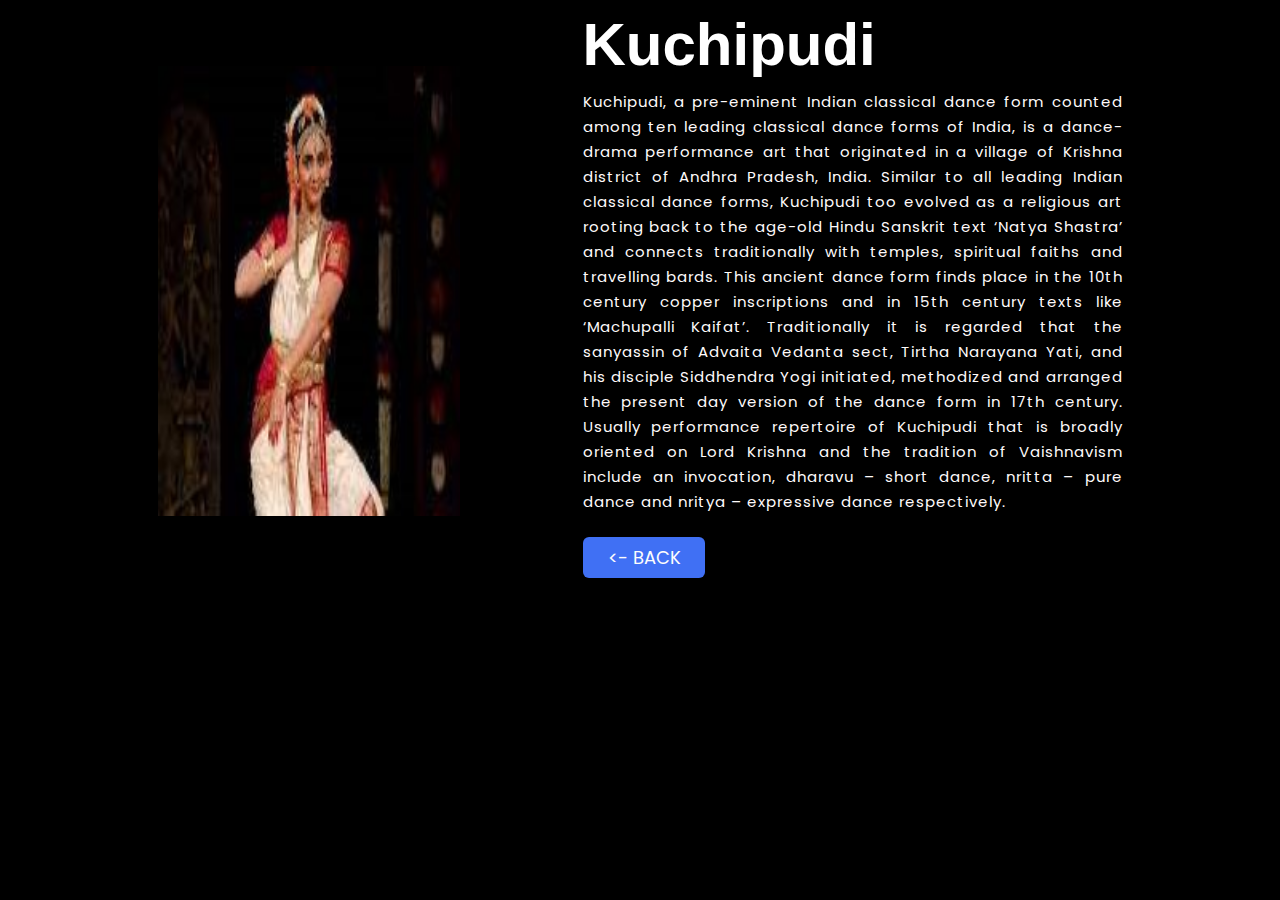
<file: kuchipudi.html>
<!DOCTYPE html>
<html lang="en">

<head>
    <meta charset="UTF-8">
    <meta http-equiv="X-UA-Compatible" content="IE=edge">
    <meta name="viewport" content="width=device-width, initial-scale=1.0">
    <title>Document</title>
    <link href="https://cdn.jsdelivr.net/npm/bootstrap@5.3.0-alpha1/dist/css/bootstrap.min.css" rel="stylesheet"
        integrity="sha384-GLhlTQ8iRABdZLl6O3oVMWSktQOp6b7In1Zl3/Jr59b6EGGoI1aFkw7cmDA6j6gD" crossorigin="anonymous">
    <script src="https://cdn.jsdelivr.net/npm/bootstrap@5.3.0-alpha1/dist/js/bootstrap.bundle.min.js"
        integrity="sha384-w76AqPfDkMBDXo30jS1Sgez6pr3x5MlQ1ZAGC+nuZB+EYdgRZgiwxhTBTkF7CXvN"
        crossorigin="anonymous"></script>
    <link rel="stylesheet" href="odissi.css">
</head>

<body>

    <body>
        <section class="about-us">
            <div class="about">
                <img src="./image/kuchipudi.jpg" class="pic">
                
                <div class="text">
                    <h2>Kuchipudi</h2>
                    <!-- <h5>Also Known as<span>KALIYATTAM</span></h5> -->
                    <P>Kuchipudi, a pre-eminent Indian classical dance form counted among ten leading classical dance
                        forms of India, is a dance-drama performance art that originated in a village of Krishna
                        district of Andhra Pradesh, India. Similar to all leading Indian classical dance forms,
                        Kuchipudi too evolved as a religious art rooting back to the age-old Hindu Sanskrit text ‘Natya
                        Shastra’ and connects traditionally with temples, spiritual faiths and travelling bards. This
                        ancient dance form finds place in the 10th century copper inscriptions and in 15th century texts
                        like ‘Machupalli Kaifat’. Traditionally it is regarded that the sanyassin of Advaita Vedanta
                        sect, Tirtha Narayana Yati, and his disciple Siddhendra Yogi initiated, methodized and arranged
                        the present day version of the dance form in 17th century. Usually performance repertoire of
                        Kuchipudi that is broadly oriented on Lord Krishna and the tradition of Vaishnavism include an
                        invocation, dharavu – short dance, nritta – pure dance and nritya – expressive dance
                        respectively.</P>

                    <div class="data">
                        <a href="Artform.html" class="hire"> <- BACK </a>
                    </div>
                </div>
            </div>
        </section>


    </body>

</html>


</html>
</file>
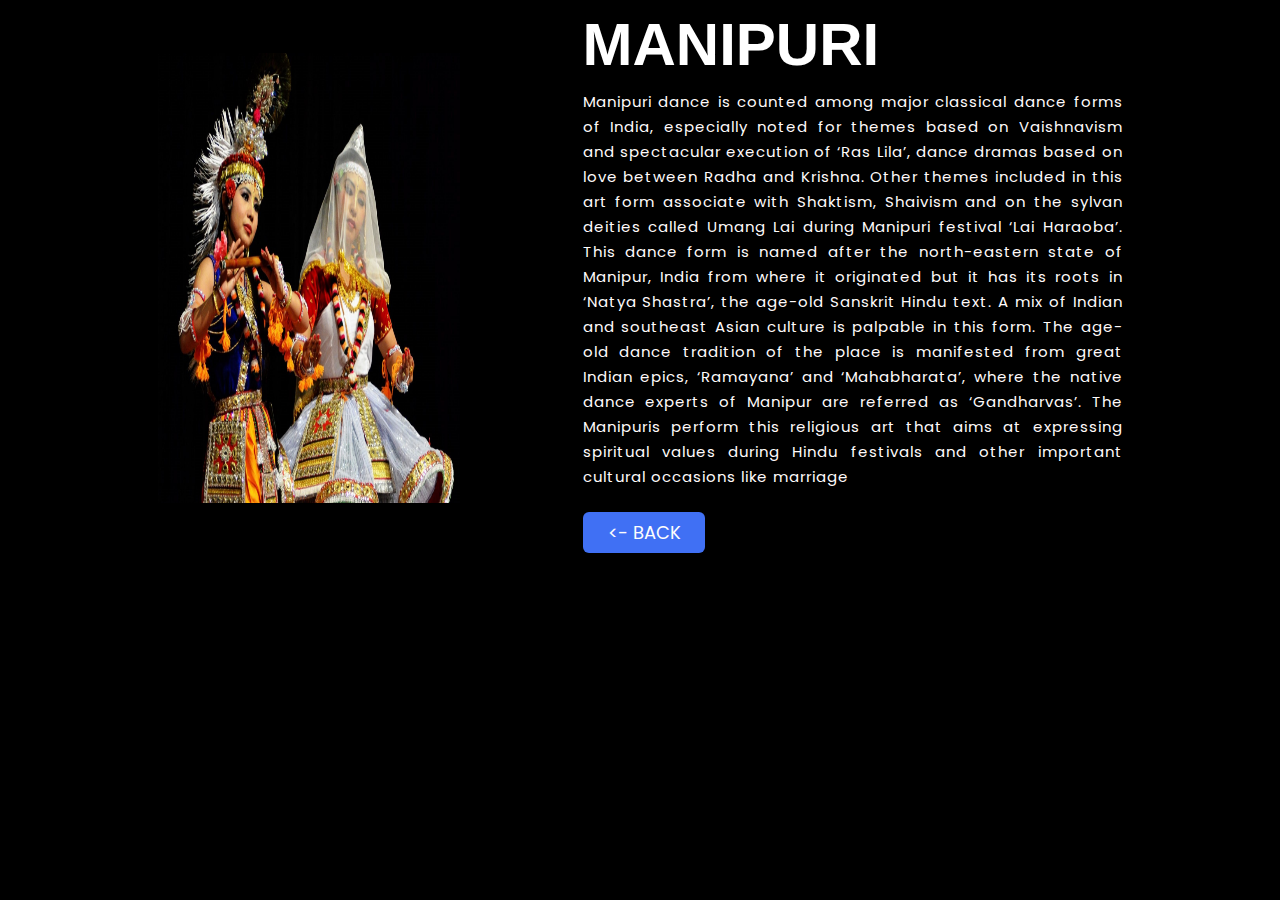
<file: manipuri.html>
<!DOCTYPE html>
<html lang="en">

<head>
    <meta charset="UTF-8">
    <meta http-equiv="X-UA-Compatible" content="IE=edge">
    <meta name="viewport" content="width=device-width, initial-scale=1.0">
    <title>Document</title>
    <link href="https://cdn.jsdelivr.net/npm/bootstrap@5.3.0-alpha1/dist/css/bootstrap.min.css" rel="stylesheet"
        integrity="sha384-GLhlTQ8iRABdZLl6O3oVMWSktQOp6b7In1Zl3/Jr59b6EGGoI1aFkw7cmDA6j6gD" crossorigin="anonymous">
    <script src="https://cdn.jsdelivr.net/npm/bootstrap@5.3.0-alpha1/dist/js/bootstrap.bundle.min.js"
        integrity="sha384-w76AqPfDkMBDXo30jS1Sgez6pr3x5MlQ1ZAGC+nuZB+EYdgRZgiwxhTBTkF7CXvN"
        crossorigin="anonymous"></script>
    <link rel="stylesheet" href="manipuri.css">
</head>

<body>

    <body>
        <section class="about-us">
            <div class="about">
                <img src="./image/mani.jpg" class="pic">
                <div class="text">
                    <h2>MANIPURI</h2>
                    <!-- <h5>Also Known as<span>KALIYATTAM</span></h5> -->
                    <P>Manipuri dance is counted among major classical dance forms of India, especially noted for themes
                        based on Vaishnavism and spectacular execution of ‘Ras Lila’, dance dramas based on love between
                        Radha and Krishna. Other themes included in this art form associate with Shaktism, Shaivism and
                        on the sylvan deities called Umang Lai during Manipuri festival ‘Lai Haraoba’. This dance form
                        is named after the north-eastern state of Manipur, India from where it originated but it has its
                        roots in ‘Natya Shastra’, the age-old Sanskrit Hindu text. A mix of Indian and southeast Asian
                        culture is palpable in this form. The age-old dance tradition of the place is manifested from
                        great Indian epics, ‘Ramayana’ and ‘Mahabharata’, where the native dance experts of Manipur are
                        referred as ‘Gandharvas’. The Manipuris perform this religious art that aims at expressing
                        spiritual values during Hindu festivals and other important cultural occasions like marriage</P>

                    <div class="data">
                        <a href="Artform.html" class="hire"> <- BACK </a>
                    </div>
                </div>
            </div>
        </section>


    </body>

</html>


</html>
</file>
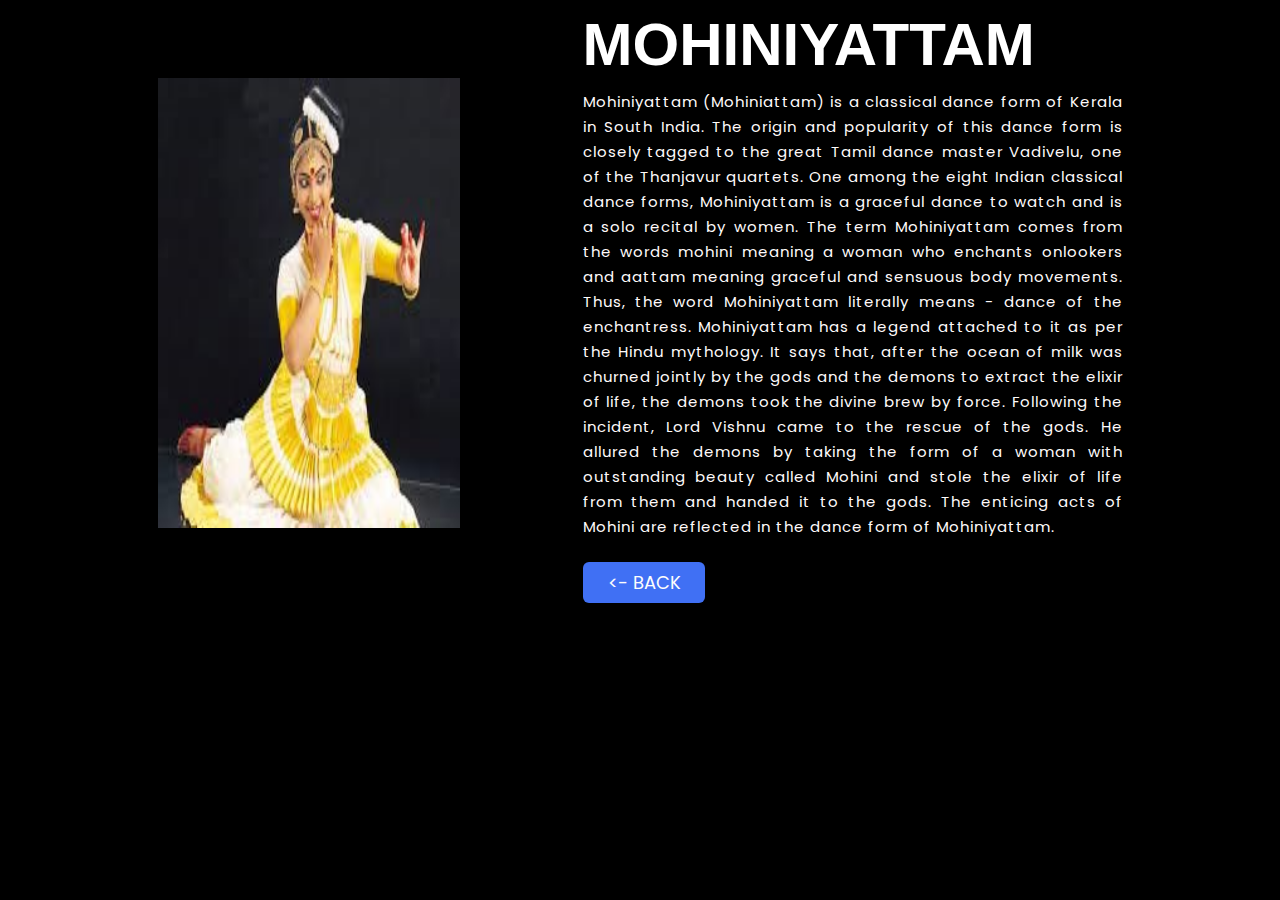
<file: Mohiniyattam.html>
<!DOCTYPE html>
<html lang="en">

<head>
    <meta charset="UTF-8">
    <meta http-equiv="X-UA-Compatible" content="IE=edge">
    <meta name="viewport" content="width=device-width, initial-scale=1.0">
    <title>Document</title>
    <link href="https://cdn.jsdelivr.net/npm/bootstrap@5.3.0-alpha1/dist/css/bootstrap.min.css" rel="stylesheet"
        integrity="sha384-GLhlTQ8iRABdZLl6O3oVMWSktQOp6b7In1Zl3/Jr59b6EGGoI1aFkw7cmDA6j6gD" crossorigin="anonymous">
    <script src="https://cdn.jsdelivr.net/npm/bootstrap@5.3.0-alpha1/dist/js/bootstrap.bundle.min.js"
        integrity="sha384-w76AqPfDkMBDXo30jS1Sgez6pr3x5MlQ1ZAGC+nuZB+EYdgRZgiwxhTBTkF7CXvN"
        crossorigin="anonymous"></script>
    <link rel="stylesheet" href="mohiniyattam.css">
</head>

<body>

    <body>
        <section class="about-us">
            <div class="about">
                <img src="./image/moh.jpg" class="pic">
                <div class="text">
                    <h2>MOHINIYATTAM</h2>
                    <!-- <h5>Also Known as<span>KALIYATTAM</span></h5> -->
                    <P>Mohiniyattam (Mohiniattam) is a classical dance form of Kerala in South India. The origin and
                        popularity of this dance form is closely tagged to the great Tamil dance master Vadivelu, one of
                        the Thanjavur quartets. One among the eight Indian classical dance forms, Mohiniyattam is a
                        graceful dance to watch and is a solo recital by women. The term Mohiniyattam comes from the
                        words mohini meaning a woman who enchants onlookers and aattam meaning graceful and sensuous
                        body movements. Thus, the word Mohiniyattam literally means - dance of the enchantress.

                        Mohiniyattam has a legend attached to it as per the Hindu mythology. It says that, after the
                        ocean of milk was churned jointly by the gods and the demons to extract the elixir of life, the
                        demons took the divine brew by force. Following the incident, Lord Vishnu came to the rescue of
                        the gods. He allured the demons by taking the form of a woman with outstanding beauty called
                        Mohini and stole the elixir of life from them and handed it to the gods. The enticing acts of
                        Mohini are reflected in the dance form of Mohiniyattam.</P>

                    <div class="data">
                        <a href="Artform.html" class="hire"> <- BACK </a>
                    </div>
                </div>
            </div>
        </section>


    </body>

</html>


</html>
</file>
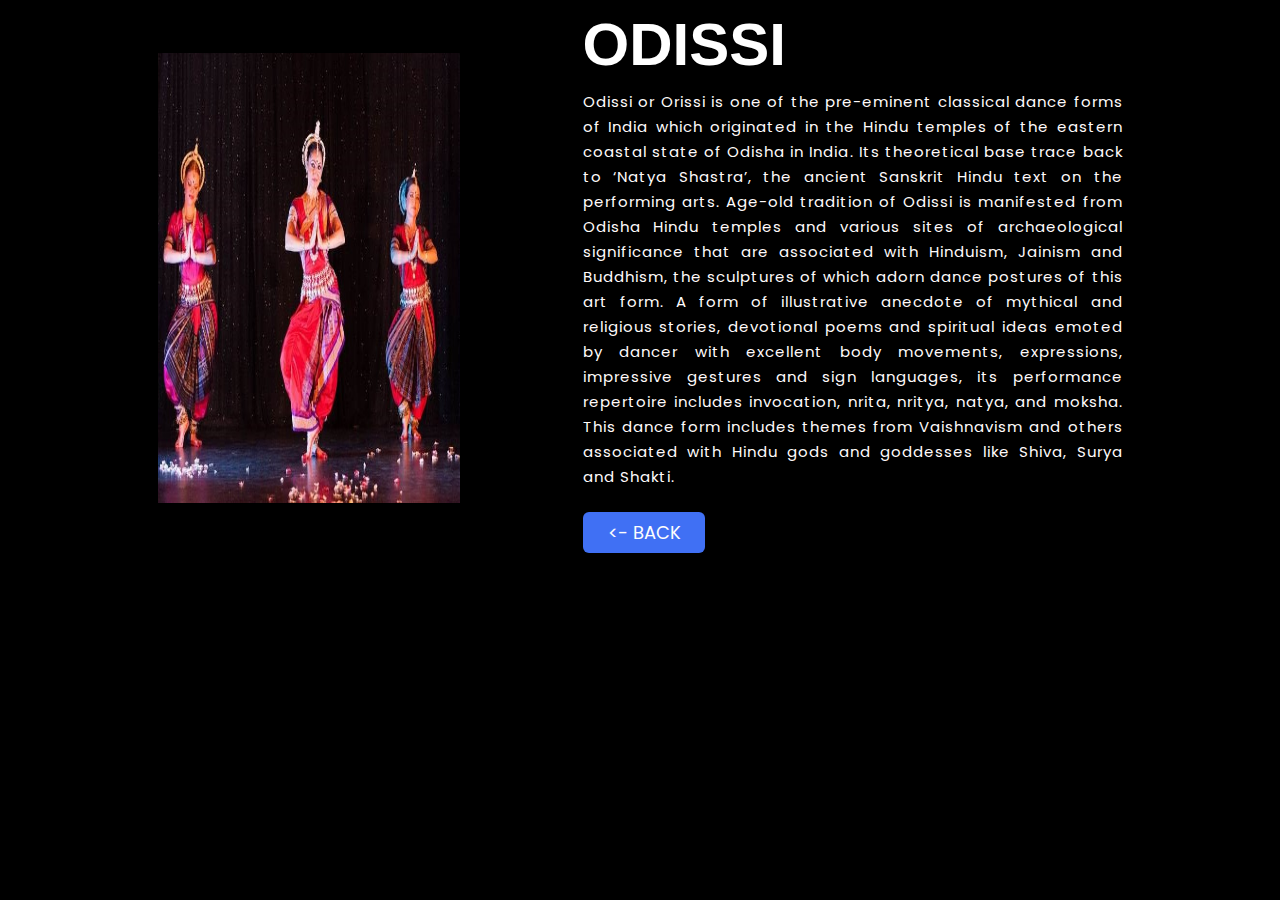
<file: odissi.html>
<!DOCTYPE html>
<html lang="en">

<head>
    <meta charset="UTF-8">
    <meta http-equiv="X-UA-Compatible" content="IE=edge">
    <meta name="viewport" content="width=device-width, initial-scale=1.0">
    <title>Document</title>
    <link href="https://cdn.jsdelivr.net/npm/bootstrap@5.3.0-alpha1/dist/css/bootstrap.min.css" rel="stylesheet"
        integrity="sha384-GLhlTQ8iRABdZLl6O3oVMWSktQOp6b7In1Zl3/Jr59b6EGGoI1aFkw7cmDA6j6gD" crossorigin="anonymous">
    <script src="https://cdn.jsdelivr.net/npm/bootstrap@5.3.0-alpha1/dist/js/bootstrap.bundle.min.js"
        integrity="sha384-w76AqPfDkMBDXo30jS1Sgez6pr3x5MlQ1ZAGC+nuZB+EYdgRZgiwxhTBTkF7CXvN"
        crossorigin="anonymous"></script>
    <link rel="stylesheet" href="odissi.css">
</head>

<body>

    <body>
        <section class="about-us">
            <div class="about">
                <img src="./image/Odissi.jpg" class="pic">
                <div class="text">
                    <h2>ODISSI</h2>
                    <!-- <h5>Also Known as<span>KALIYATTAM</span></h5> -->
                    <P>Odissi or Orissi is one of the pre-eminent classical dance forms of India which originated in the
                        Hindu temples of the eastern coastal state of Odisha in India. Its theoretical base trace back
                        to ‘Natya Shastra’, the ancient Sanskrit Hindu text on the performing arts. Age-old tradition of
                        Odissi is manifested from Odisha Hindu temples and various sites of archaeological significance
                        that are associated with Hinduism, Jainism and Buddhism, the sculptures of which adorn dance
                        postures of this art form. A form of illustrative anecdote of mythical and religious stories,
                        devotional poems and spiritual ideas emoted by dancer with excellent body movements,
                        expressions, impressive gestures and sign languages, its performance repertoire includes
                        invocation, nrita, nritya, natya, and moksha. This dance form includes themes from Vaishnavism
                        and others associated with Hindu gods and goddesses like Shiva, Surya and Shakti.</P>

                    <div class="data">
                        <a href="Artform.html" class="hire"> <- BACK </a>
                    </div>
                </div>
            </div>
        </section>


    </body>

</html>


</html>
</file>
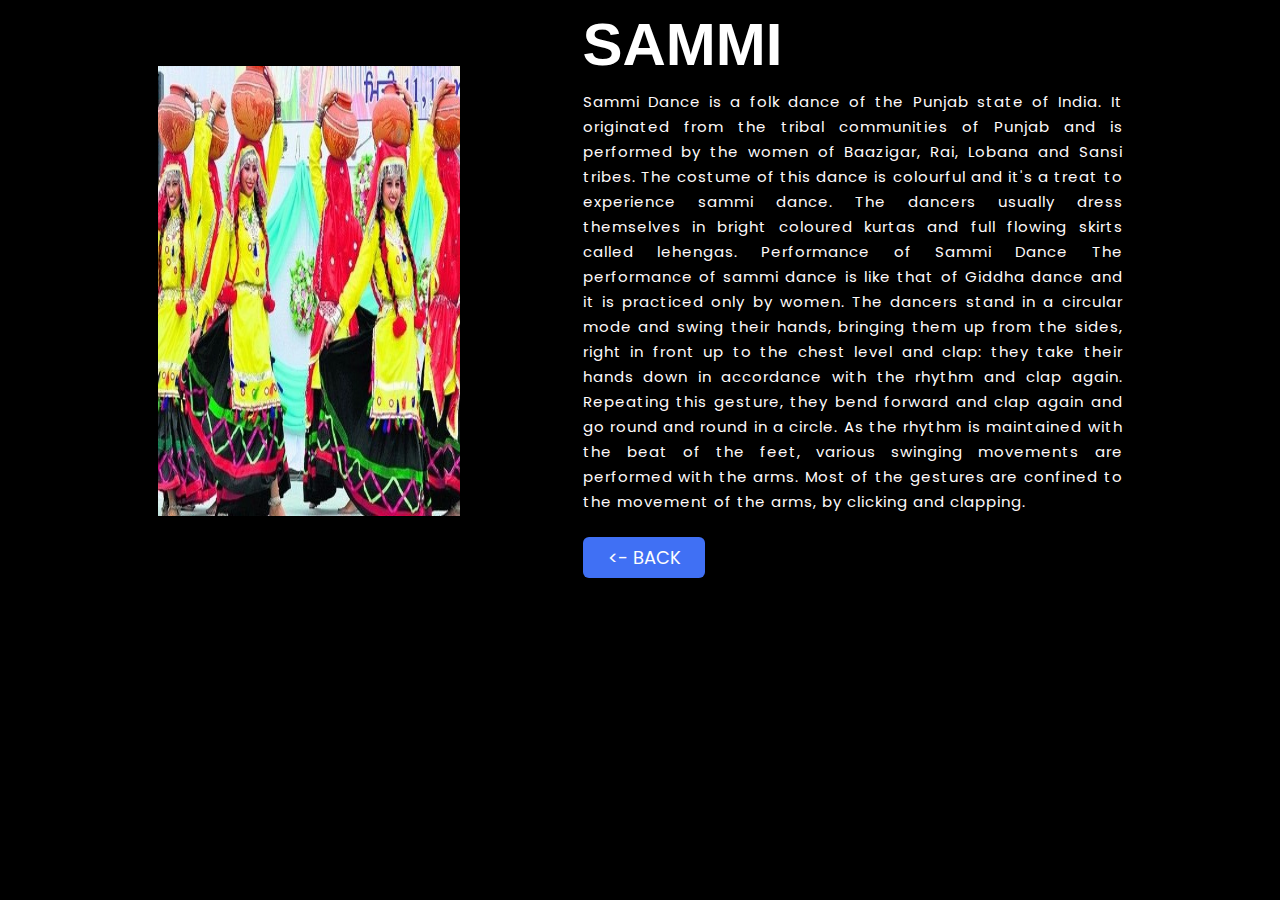
<file: sammi.html>
<!DOCTYPE html>
<html lang="en">

<head>
    <meta charset="UTF-8">
    <meta http-equiv="X-UA-Compatible" content="IE=edge">
    <meta name="viewport" content="width=device-width, initial-scale=1.0">
    <title>Document</title>
    <link href="https://cdn.jsdelivr.net/npm/bootstrap@5.3.0-alpha1/dist/css/bootstrap.min.css" rel="stylesheet"
        integrity="sha384-GLhlTQ8iRABdZLl6O3oVMWSktQOp6b7In1Zl3/Jr59b6EGGoI1aFkw7cmDA6j6gD" crossorigin="anonymous">
    <script src="https://cdn.jsdelivr.net/npm/bootstrap@5.3.0-alpha1/dist/js/bootstrap.bundle.min.js"
        integrity="sha384-w76AqPfDkMBDXo30jS1Sgez6pr3x5MlQ1ZAGC+nuZB+EYdgRZgiwxhTBTkF7CXvN"
        crossorigin="anonymous"></script>
    <link rel="stylesheet" href="sammi.css">
</head>

<body>

    <body>
        <section class="about-us">
            <div class="about">
                <img src="./image/punj.jpg" class="pic">
                <div class="text">
                    <h2>SAMMI</h2>
                    <!-- <h5>Also Known as<span>KALIYATTAM</span></h5> -->
                    <P>Sammi Dance is a folk dance of the Punjab state of India. It originated from the tribal communities of Punjab and is performed by the women of Baazigar, Rai, Lobana and Sansi tribes. The costume of this dance is colourful and it's a treat to experience sammi dance. The dancers usually dress themselves in bright coloured kurtas and full flowing skirts called lehengas.

                        Performance of Sammi Dance
                        The performance of sammi dance is like that of Giddha dance and it is practiced only by women. The dancers stand in a circular mode and swing their hands, bringing them up from the sides, right in front up to the chest level and clap: they take their hands down in accordance with the rhythm and clap again. Repeating this gesture, they bend forward and clap again and go round and round in a circle. As the rhythm is maintained with the beat of the feet, various swinging movements are performed with the arms. Most of the gestures are confined to the movement of the arms, by clicking and clapping.
                        </P>

                    <div class="data">
                        <a href="Artform.html" class="hire"> <- BACK </a>
                    </div>
                </div>
            </div>
        </section>


    </body>

</html>


</html>
</file>
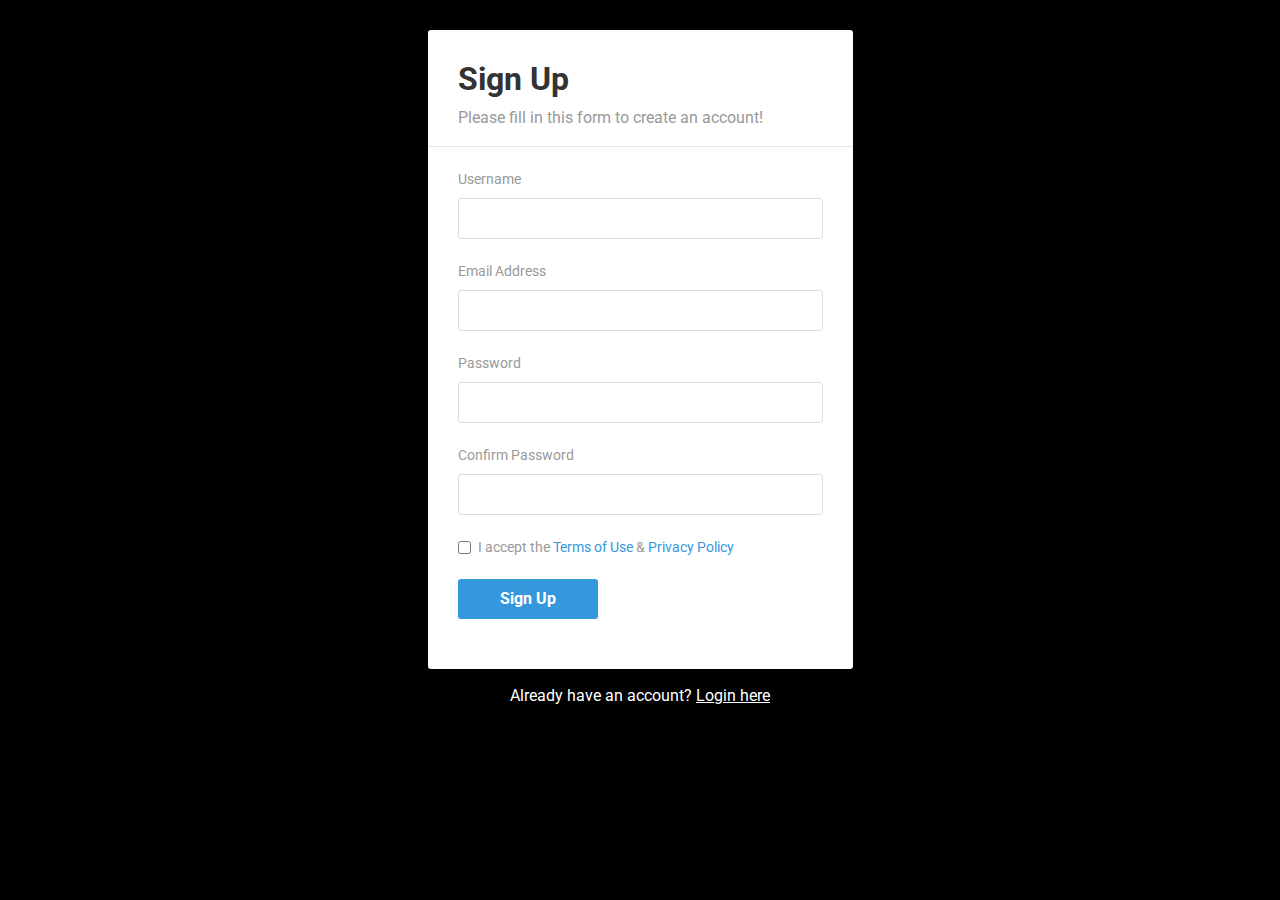
<file: signup.html>
<!DOCTYPE html>
<html lang="en">
<head>
<meta charset="utf-8">
<meta name="viewport" content="width=device-width, initial-scale=1, shrink-to-fit=no">
<link rel="stylesheet" href="https://fonts.googleapis.com/css?family=Roboto:400,700">
<title>Sign up</title>

<link rel="stylesheet" href="https://stackpath.bootstrapcdn.com/bootstrap/4.5.0/css/bootstrap.min.css">
<link rel="stylesheet" href="https://maxcdn.bootstrapcdn.com/font-awesome/4.7.0/css/font-awesome.min.css">

<link rel="stylesheet" href="signup.css">

</head>
<body>
<div class="signup-form">
    <form action="/examples/actions/confirmation.php" method="post">
		<h2>Sign Up</h2>
		<p>Please fill in this form to create an account!</p>
		<hr>
        <div class="form-group">
			<label>Username</label>
        	<input type="text" class="form-control" name="username" required="required">
        </div>
        <div class="form-group">
			<label>Email Address</label>
        	<input type="email" class="form-control" name="email" required="required">
        </div>
		<div class="form-group">
			<label>Password</label>
            <input type="password" class="form-control" name="password" required="required">
        </div>
		<div class="form-group">
			<label>Confirm Password</label>
            <input type="password" class="form-control" name="confirm_password" required="required">
        </div>
		<div class="form-group form-check">
			<input type="checkbox" class="form-check-input" required="required">
			<label class="form-check-label">I accept the <a href="#">Terms of Use</a> &amp; <a href="#">Privacy Policy</a></label>
		</div>
		<div class="form-group">
            <button type="submit" class="btn btn-primary btn-lg">Sign Up</button>
        </div>
    </form>
	<div class="text-center">Already have an account? <a href="#">Login here</a></div>
</div>
</body>
</html>
</file>
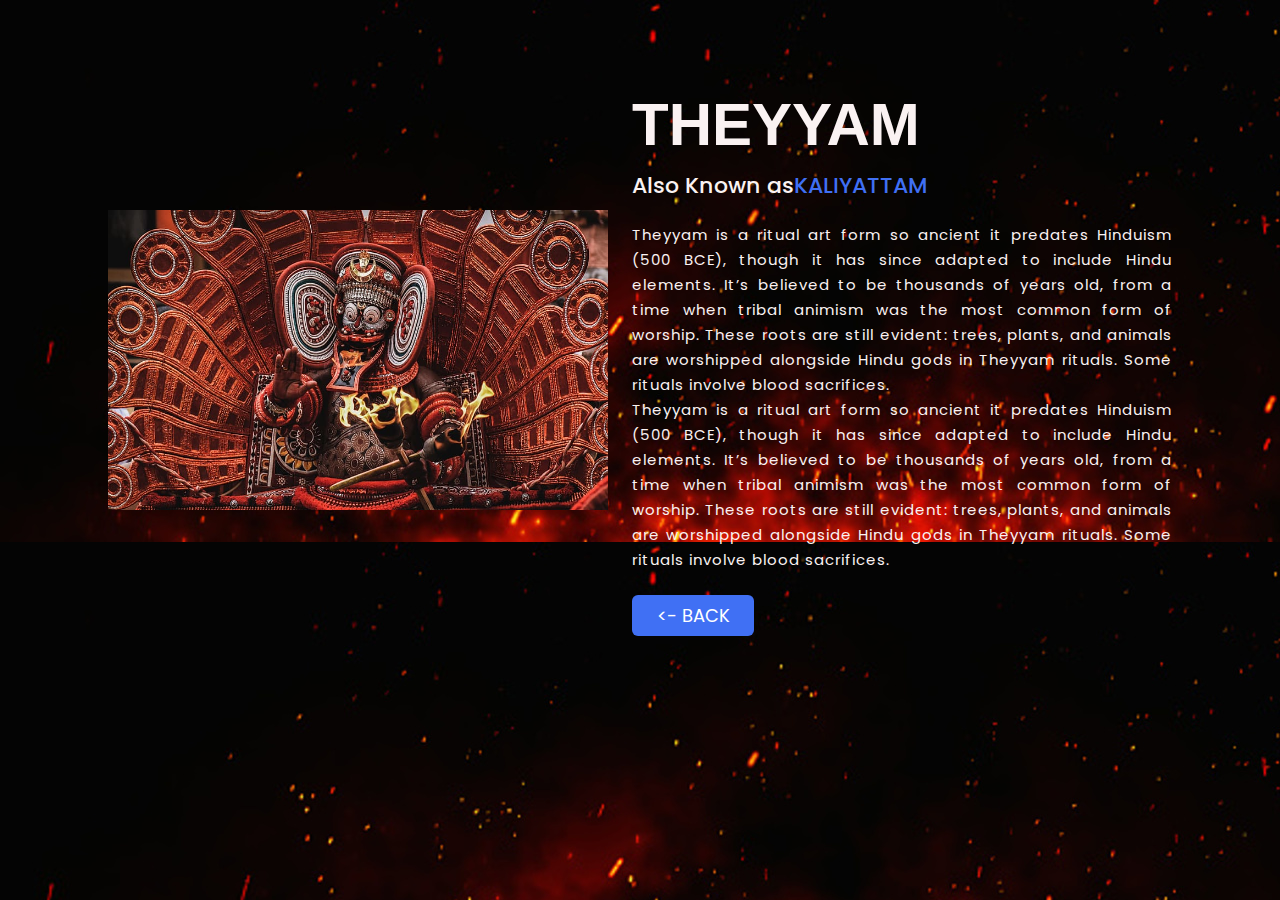
<file: Theyyam.html>
<!DOCTYPE html>
<html lang="en">

<head>
    <meta charset="UTF-8">
    <meta http-equiv="X-UA-Compatible" content="IE=edge">
    <meta name="viewport" content="width=device-width, initial-scale=1.0">
    <title>Document</title>
    <link href="https://cdn.jsdelivr.net/npm/bootstrap@5.3.0-alpha1/dist/css/bootstrap.min.css" rel="stylesheet"
        integrity="sha384-GLhlTQ8iRABdZLl6O3oVMWSktQOp6b7In1Zl3/Jr59b6EGGoI1aFkw7cmDA6j6gD" crossorigin="anonymous">
    <script src="https://cdn.jsdelivr.net/npm/bootstrap@5.3.0-alpha1/dist/js/bootstrap.bundle.min.js"
        integrity="sha384-w76AqPfDkMBDXo30jS1Sgez6pr3x5MlQ1ZAGC+nuZB+EYdgRZgiwxhTBTkF7CXvN"
        crossorigin="anonymous"></script>
        <link rel="stylesheet" href="artpage..css">
</head>

<body>
    
<body>
  <section class="about-us">
    <div class="about">
       <img src="./image/theyyam3.jpg" class="pic" > 
      <div class="text">
        <h2>THEYYAM</h2>
        <h5>Also Known as<span>KALIYATTAM</span></h5>
          <p>Theyyam is a ritual art form so ancient it predates Hinduism (500 BCE), though it has since adapted to include Hindu elements. It’s believed to be thousands of years old, from a time when tribal animism was the most common form of worship. These roots are still evident: trees, plants, and animals are worshipped alongside Hindu gods in Theyyam rituals. Some rituals involve blood sacrifices.</p>
          <p>Theyyam is a ritual art form so ancient it predates Hinduism (500 BCE), though it has since adapted to include Hindu elements. It’s believed to be thousands of years old, from a time when tribal animism was the most common form of worship. These roots are still evident: trees, plants, and animals are worshipped alongside Hindu gods in Theyyam rituals. Some rituals involve blood sacrifices.</p>

        <div class="data">
        <a href="Artform.html" class="hire"> <- BACK </a>
        </div>
      </div>
    </div>
  </section>
  
  
</body>
</html>


</html>
</file>
<file: Artform.css>
*{
    background-image: url();
}
</file>
<file: bharatha.css>
@import url('https://fonts.googleapis.com/css2?family=Poppins:wght@200;300;400;500&display=swap');
*{
  margin: 0;
  padding: 0;
  box-sizing: border-box;
  font-family: 'Poppins', sans-serif;
}
.about-us{
  height: 100vh;
  width: 100%;
  padding: 90px 0;
  background-color: #000;
}
.pic{
  height: 300px;
  width:  500px;
}
.about{
  width: 1130px;
  max-width: 85%;
  margin: 0 auto;
  display: flex;
  align-items: center;
  justify-content: space-around;
}
.text{
  width: 540px;
}
.text h2{
  color: #faf2f2;
  font-family: 'Gill Sans', 'Gill Sans MT', Calibri, 'Trebuchet MS', sans-serif;
  font-size: 60px;
  font-weight: 600;
  margin-bottom: 10px;

}
.text h5{
  color: #faf2f2;
  font-size: 22px;
  font-weight: 500;
  margin-bottom: 20px;
}
span{
  color: #4070f4;
}
.text p{
  color: #faf2f2;
  font-size: 15px;
  line-height: 25px;
  letter-spacing: 1px;
  text-align: justify;
}
.data{
  margin-top: 30px;
}
.hire{
  font-size: 18px;
  background: #4070f4;
  color: #fff;
  text-decoration: none;
  border: none;
  padding: 8px 25px;
  border-radius: 6px;
  transition: 0.5s;
}
.hire:hover{
  background: #000;
  border: 1px solid #4070f4;
}
</file>
<file: kathak.css>
@import url('https://fonts.googleapis.com/css2?family=Poppins:wght@200;300;400;500&display=swap');
*{
  margin: 0;
  padding: 0;
  box-sizing: border-box;
  font-family: 'Poppins', sans-serif;
}
.about-us{
  height: 100vh;
  width: 100%;
  padding: 90px 0;
  background-image: url("./image/kathak.jpg");
}
.pic{
  height: 300px;
  width:  500px;
}
.about{
  width: 1130px;
  max-width: 85%;
  margin: 0 auto;
  display: flex;
  align-items: center;
  justify-content: space-around;
}
.text{
  width: 540px;
}
.text h2{
  color: #faf2f2;
  font-family: 'Gill Sans', 'Gill Sans MT', Calibri, 'Trebuchet MS', sans-serif;
  font-size: 60px;
  font-weight: 600;
  margin-bottom: 10px;

}
.text h5{
  color: #faf2f2;
  font-size: 22px;
  font-weight: 500;
  margin-bottom: 20px;
}
span{
  color: #4070f4;
}
.text p{
  color: #faf2f2;
  font-size: 15px;
  line-height: 25px;
  letter-spacing: 1px;
  text-align: justify;
}
.data{
  margin-top: 30px;
}
.hire{
  font-size: 18px;
  background: #4070f4;
  color: #fff;
  text-decoration: none;
  border: none;
  padding: 8px 25px;
  border-radius: 6px;
  transition: 0.5s;
}
.hire:hover{
  background: #000;
  border: 1px solid #4070f4;
}
</file>
<file: kathakali.css>
@import url('https://fonts.googleapis.com/css2?family=Poppins:wght@200;300;400;500&display=swap');
*{
  margin: 0;
  padding: 0;
  box-sizing: border-box;
  font-family: 'Poppins', sans-serif;
}
.about-us{
  height: 100vh;
  width: 100%;
  padding: 10px 0;
  background-color: black;
}
.pic{
  height: 450px;
  width:  302px;
}
.about{
  width: 1130px;
  max-width: 85%;
  margin: 0 auto;
  display: flex;
  align-items: center;
  justify-content: space-around;
}
.text{
  width: 540px;
}
.text h2{
  font-family: 'Gill Sans', 'Gill Sans MT', Calibri, 'Trebuchet MS', sans-serif;
  font-size: 60px;
  font-weight: 600;
  margin-bottom: 10px;
  color:rgb(255, 255, 255)

}
.text h5{
  font-size: 22px;
  font-weight: 500;
  margin-bottom: 20px;
  color:rgb(255, 255, 255)
}
span{
  color: #ff0d00;
}
.text p{
  color: #fffbfb;
  font-size: 15px;
  line-height: 25px;
  letter-spacing: 1px;
  text-align: justify;
}
.data{
  margin-top: 30px;
}
.hire{
  font-size: 18px;
  background: #4070f4;
  color: #fdfdfd;
  text-decoration: none;
  border: none;
  padding: 8px 25px;
  border-radius: 6px;
  transition: 0.5s;
}
.hire:hover{
  background: #fdfdfd;
  border: 1px solid #4070f4;
}
</file>
<file: koodiyattam.css>
@import url('https://fonts.googleapis.com/css2?family=Poppins:wght@200;300;400;500&display=swap');
*{
  margin: 0;
  padding: 0;
  box-sizing: border-box;
  font-family: 'Poppins', sans-serif;
}
.about-us{
  height: 100vh;
  width: 100%;
  padding: 10px 0;
  background-color: black;
}
.pic{
  height: 450px;
  width:  302px;
}
.about{
  width: 1130px;
  max-width: 85%;
  margin: 0 auto;
  display: flex;
  align-items: center;
  justify-content: space-around;
}
.text{
  width: 540px;
}
.text h2{
  font-family: 'Gill Sans', 'Gill Sans MT', Calibri, 'Trebuchet MS', sans-serif;
  font-size: 60px;
  font-weight: 600;
  margin-bottom: 10px;
  color:rgb(255, 255, 255)

}
.text h5{
  font-size: 22px;
  font-weight: 500;
  margin-bottom: 20px;
  color:rgb(255, 255, 255)
}
span{
  color: #ff0d00;
}
.text p{
  color: #fffbfb;
  font-size: 15px;
  line-height: 25px;
  letter-spacing: 1px;
  text-align: justify;
}
.data{
  margin-top: 30px;
}
.hire{
  font-size: 18px;
  background: #4070f4;
  color: #fdfdfd;
  text-decoration: none;
  border: none;
  padding: 8px 25px;
  border-radius: 6px;
  transition: 0.5s;
}
.hire:hover{
  background: #fdfdfd;
  border: 1px solid #4070f4;
}
</file>
<file: odissi.css>
@import url('https://fonts.googleapis.com/css2?family=Poppins:wght@200;300;400;500&display=swap');
*{
  margin: 0;
  padding: 0;
  box-sizing: border-box;
  font-family: 'Poppins', sans-serif;
}
.about-us{
  height: 100vh;
  width: 100%;
  padding: 10px 0;
  background-color: black;
}
.pic{
  height: 450px;
  width:  302px;
}
.about{
  width: 1130px;
  max-width: 85%;
  margin: 0 auto;
  display: flex;
  align-items: center;
  justify-content: space-around;
}
.text{
  width: 540px;
}
.text h2{
  font-family: 'Gill Sans', 'Gill Sans MT', Calibri, 'Trebuchet MS', sans-serif;
  font-size: 60px;
  font-weight: 600;
  margin-bottom: 10px;
  color:rgb(255, 255, 255)

}
.text h5{
  font-size: 22px;
  font-weight: 500;
  margin-bottom: 20px;
  color:rgb(255, 255, 255)
}
span{
  color: #ff0d00;
}
.text p{
  color: #fffbfb;
  font-size: 15px;
  line-height: 25px;
  letter-spacing: 1px;
  text-align: justify;
}
.data{
  margin-top: 30px;
}
.hire{
  font-size: 18px;
  background: #4070f4;
  color: #fdfdfd;
  text-decoration: none;
  border: none;
  padding: 8px 25px;
  border-radius: 6px;
  transition: 0.5s;
}
.hire:hover{
  background: #fdfdfd;
  border: 1px solid #4070f4;
}
</file>
<file: manipuri.css>
@import url('https://fonts.googleapis.com/css2?family=Poppins:wght@200;300;400;500&display=swap');
*{
  margin: 0;
  padding: 0;
  box-sizing: border-box;
  font-family: 'Poppins', sans-serif;
}
.about-us{
  height: 100vh;
  width: 100%;
  padding: 10px 0;
  background-color: black;
}
.pic{
  height: 450px;
  width:  302px;
}
.about{
  width: 1130px;
  max-width: 85%;
  margin: 0 auto;
  display: flex;
  align-items: center;
  justify-content: space-around;
}
.text{
  width: 540px;
}
.text h2{
  font-family: 'Gill Sans', 'Gill Sans MT', Calibri, 'Trebuchet MS', sans-serif;
  font-size: 60px;
  font-weight: 600;
  margin-bottom: 10px;
  color:rgb(255, 255, 255)

}
.text h5{
  font-size: 22px;
  font-weight: 500;
  margin-bottom: 20px;
  color:rgb(255, 255, 255)
}
span{
  color: #ff0d00;
}
.text p{
  color: #fffbfb;
  font-size: 15px;
  line-height: 25px;
  letter-spacing: 1px;
  text-align: justify;
}
.data{
  margin-top: 30px;
}
.hire{
  font-size: 18px;
  background: #4070f4;
  color: #fdfdfd;
  text-decoration: none;
  border: none;
  padding: 8px 25px;
  border-radius: 6px;
  transition: 0.5s;
}
.hire:hover{
  background: #fdfdfd;
  border: 1px solid #4070f4;
}
</file>
<file: mohiniyattam.css>
@import url('https://fonts.googleapis.com/css2?family=Poppins:wght@200;300;400;500&display=swap');
*{
  margin: 0;
  padding: 0;
  box-sizing: border-box;
  font-family: 'Poppins', sans-serif;
}
.about-us{
  height: 100vh;
  width: 100%;
  padding: 10px 0;
  background-color: black;
}
.pic{
  height: 450px;
  width:  302px;
}
.about{
  width: 1130px;
  max-width: 85%;
  margin: 0 auto;
  display: flex;
  align-items: center;
  justify-content: space-around;
}
.text{
  width: 540px;
}
.text h2{
  font-family: 'Gill Sans', 'Gill Sans MT', Calibri, 'Trebuchet MS', sans-serif;
  font-size: 60px;
  font-weight: 600;
  margin-bottom: 10px;
  color:rgb(255, 255, 255)

}
.text h5{
  font-size: 22px;
  font-weight: 500;
  margin-bottom: 20px;
  color:rgb(255, 255, 255)
}
span{
  color: #ff0d00;
}
.text p{
  color: #fffbfb;
  font-size: 15px;
  line-height: 25px;
  letter-spacing: 1px;
  text-align: justify;
}
.data{
  margin-top: 30px;
}
.hire{
  font-size: 18px;
  background: #4070f4;
  color: #fdfdfd;
  text-decoration: none;
  border: none;
  padding: 8px 25px;
  border-radius: 6px;
  transition: 0.5s;
}
.hire:hover{
  background: #fdfdfd;
  border: 1px solid #4070f4;
}
</file>
<file: sammi.css>
@import url('https://fonts.googleapis.com/css2?family=Poppins:wght@200;300;400;500&display=swap');
*{
  margin: 0;
  padding: 0;
  box-sizing: border-box;
  font-family: 'Poppins', sans-serif;
}
.about-us{
  height: 100vh;
  width: 100%;
  padding: 10px 0;
  background-color: black;
}
.pic{
  height: 450px;
  width:  302px;
}
.about{
  width: 1130px;
  max-width: 85%;
  margin: 0 auto;
  display: flex;
  align-items: center;
  justify-content: space-around;
}
.text{
  width: 540px;
}
.text h2{
  font-family: 'Gill Sans', 'Gill Sans MT', Calibri, 'Trebuchet MS', sans-serif;
  font-size: 60px;
  font-weight: 600;
  margin-bottom: 10px;
  color:rgb(255, 255, 255)

}
.text h5{
  font-size: 22px;
  font-weight: 500;
  margin-bottom: 20px;
  color:rgb(255, 255, 255)
}
span{
  color: #ff0d00;
}
.text p{
  color: #fffbfb;
  font-size: 15px;
  line-height: 25px;
  letter-spacing: 1px;
  text-align: justify;
}
.data{
  margin-top: 30px;
}
.hire{
  font-size: 18px;
  background: #4070f4;
  color: #fdfdfd;
  text-decoration: none;
  border: none;
  padding: 8px 25px;
  border-radius: 6px;
  transition: 0.5s;
}
.hire:hover{
  background: #fdfdfd;
  border: 1px solid #4070f4;
}
</file>
<file: signup.css>
body {
	color: #fff;
	background-image: url("./image/bharath.jpg");
	font-family: 'Roboto', sans-serif;
}
.form-control {
	min-height: 41px;
	box-shadow: none;
	border-color: #ddd;
}
.form-control, .btn {        
	border-radius: 3px;
}
.signup-form {
	width: 425px;
	margin: 0 auto;
	padding: 30px 0;
}
.signup-form form {
	color: #999;
	border-radius: 3px;
	margin-bottom: 15px;
	background: #fff;
	box-shadow: 0px 2px 2px rgba(0, 0, 0, 0.3);
	padding: 30px;
}
.signup-form h2 {
	color: #333;
	font-weight: bold;
	margin-top: 0;
}
.signup-form hr {
	margin: 0 -30px 20px;
}
.signup-form .form-group {
	margin-bottom: 20px;
}
.signup-form label {
	font-weight: normal;
	font-size: 14px;
}
.signup-form input[type="checkbox"] {
	margin-top: 6px;
}    
.signup-form .btn {        
	font-size: 16px;
	font-weight: bold;
	background: #3598dc;
	border: none;
	min-width: 140px;
}
.signup-form .btn:hover, .signup-form .btn:active {
	background: #2389cd;
	outline: none !important;
}
.signup-form a {
	color: #fff;
	text-decoration: underline;
}
.signup-form a:hover {
	text-decoration: none;
}
.signup-form form a {
	color: #3598dc;
	text-decoration: none;
}
.signup-form form a:hover {
	text-decoration: underline;
}
</file>
<file: artpage..css>
@import url('https://fonts.googleapis.com/css2?family=Poppins:wght@200;300;400;500&display=swap');
*{
  margin: 0;
  padding: 0;
  box-sizing: border-box;
  font-family: 'Poppins', sans-serif;
}
.about-us{
  height: 100vh;
  width: 100%;
  padding: 90px 0;
  background-image: url("./image/fire.jpg");
}
.pic{
  height: 300px;
  width:  500px;
}
.about{
  width: 1130px;
  max-width: 85%;
  margin: 0 auto;
  display: flex;
  align-items: center;
  justify-content: space-around;
}
.text{
  width: 540px;
}
.text h2{
  color: #faf2f2;
  font-family: 'Gill Sans', 'Gill Sans MT', Calibri, 'Trebuchet MS', sans-serif;
  font-size: 60px;
  font-weight: 600;
  margin-bottom: 10px;

}
.text h5{
  color: #faf2f2;
  font-size: 22px;
  font-weight: 500;
  margin-bottom: 20px;
}
span{
  color: #4070f4;
}
.text p{
  color: #faf2f2;
  font-size: 15px;
  line-height: 25px;
  letter-spacing: 1px;
  text-align: justify;
}
.data{
  margin-top: 30px;
}
.hire{
  font-size: 18px;
  background: #4070f4;
  color: #fff;
  text-decoration: none;
  border: none;
  padding: 8px 25px;
  border-radius: 6px;
  transition: 0.5s;
}
.hire:hover{
  background: #000;
  border: 1px solid #4070f4;
}
</file>
